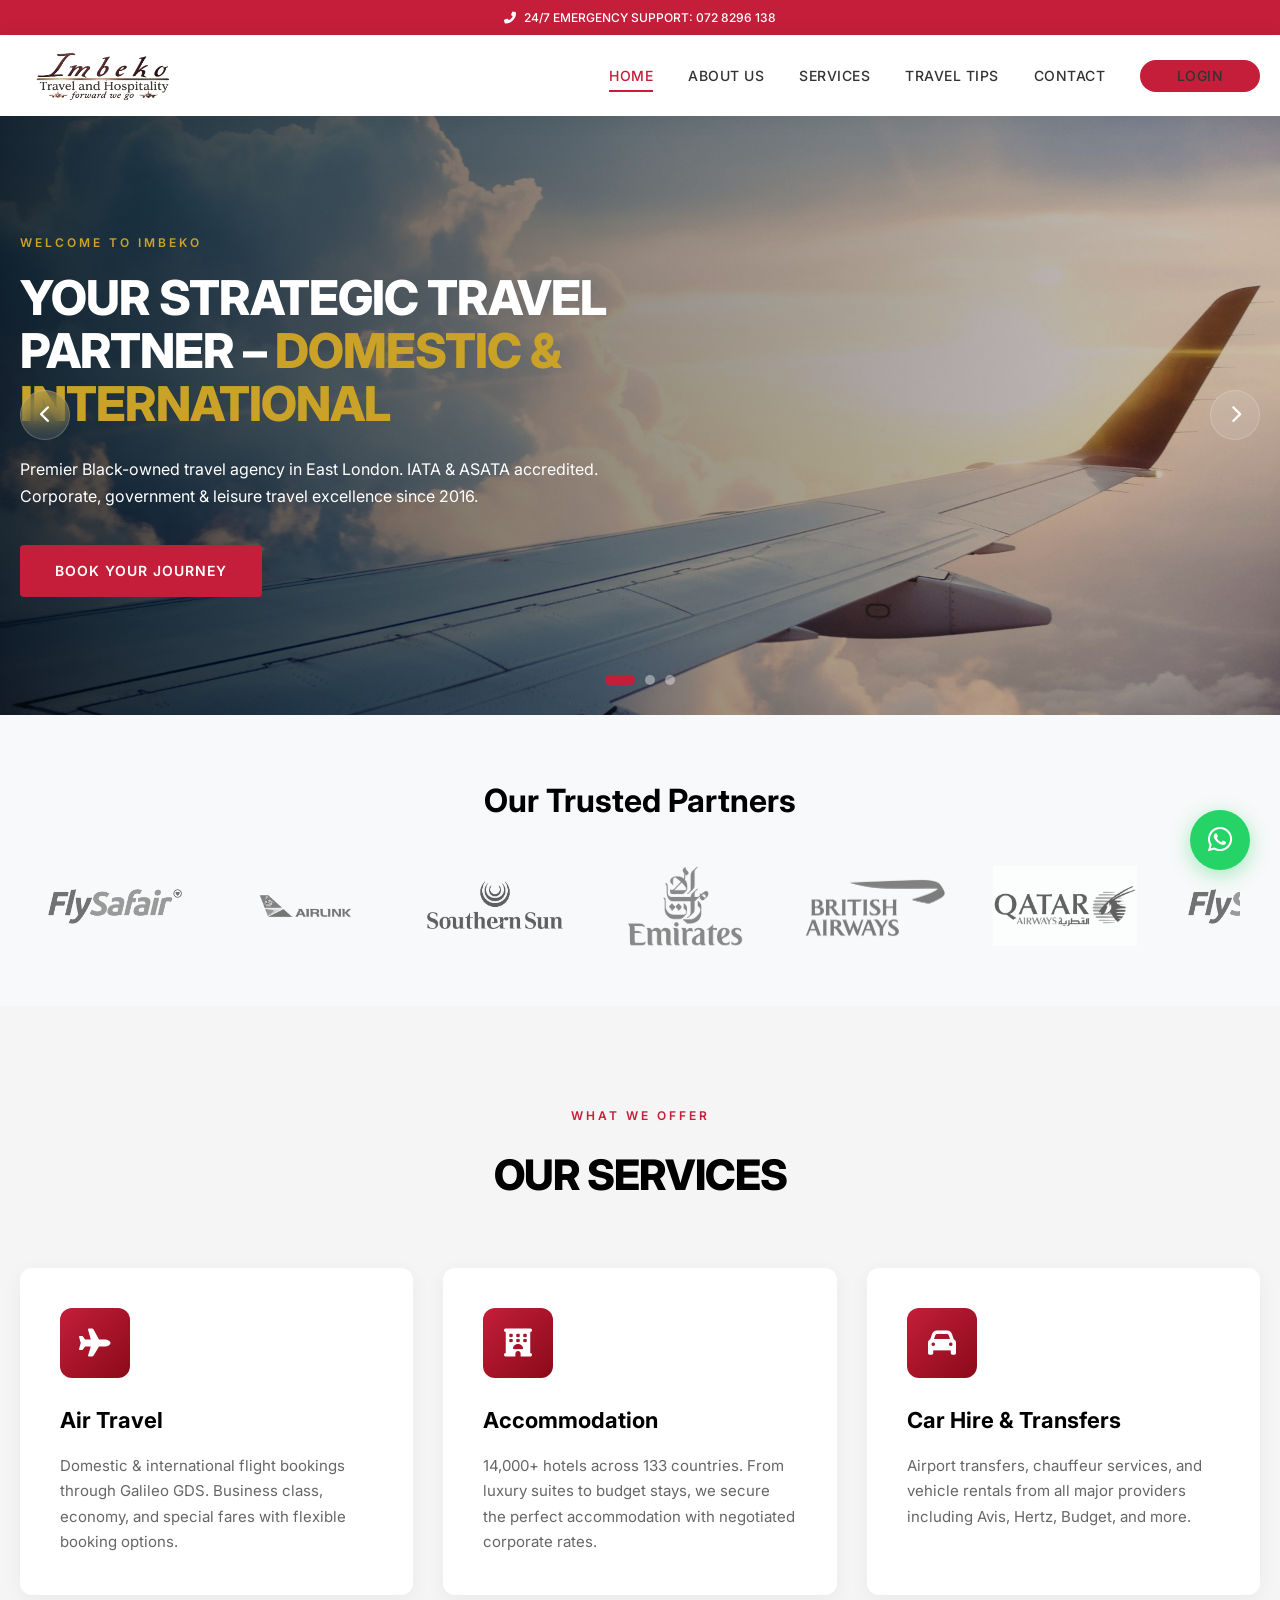
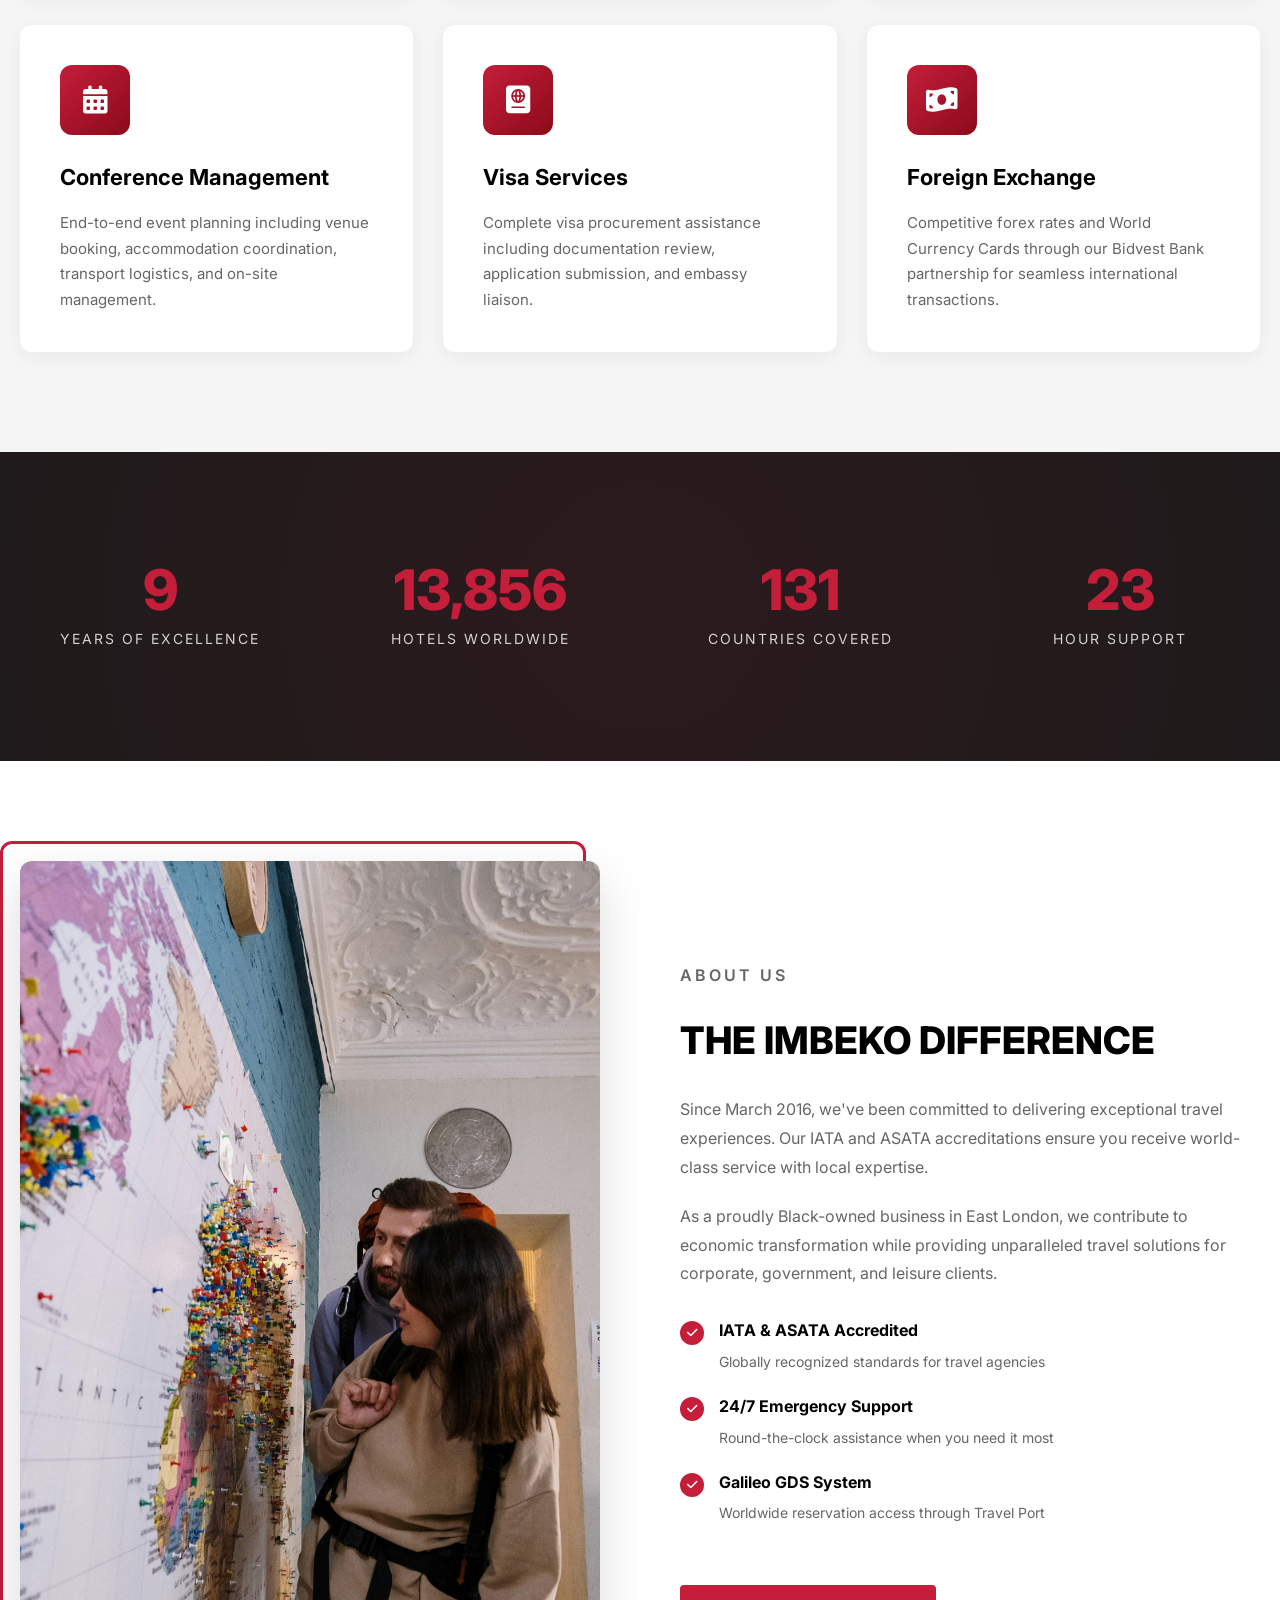
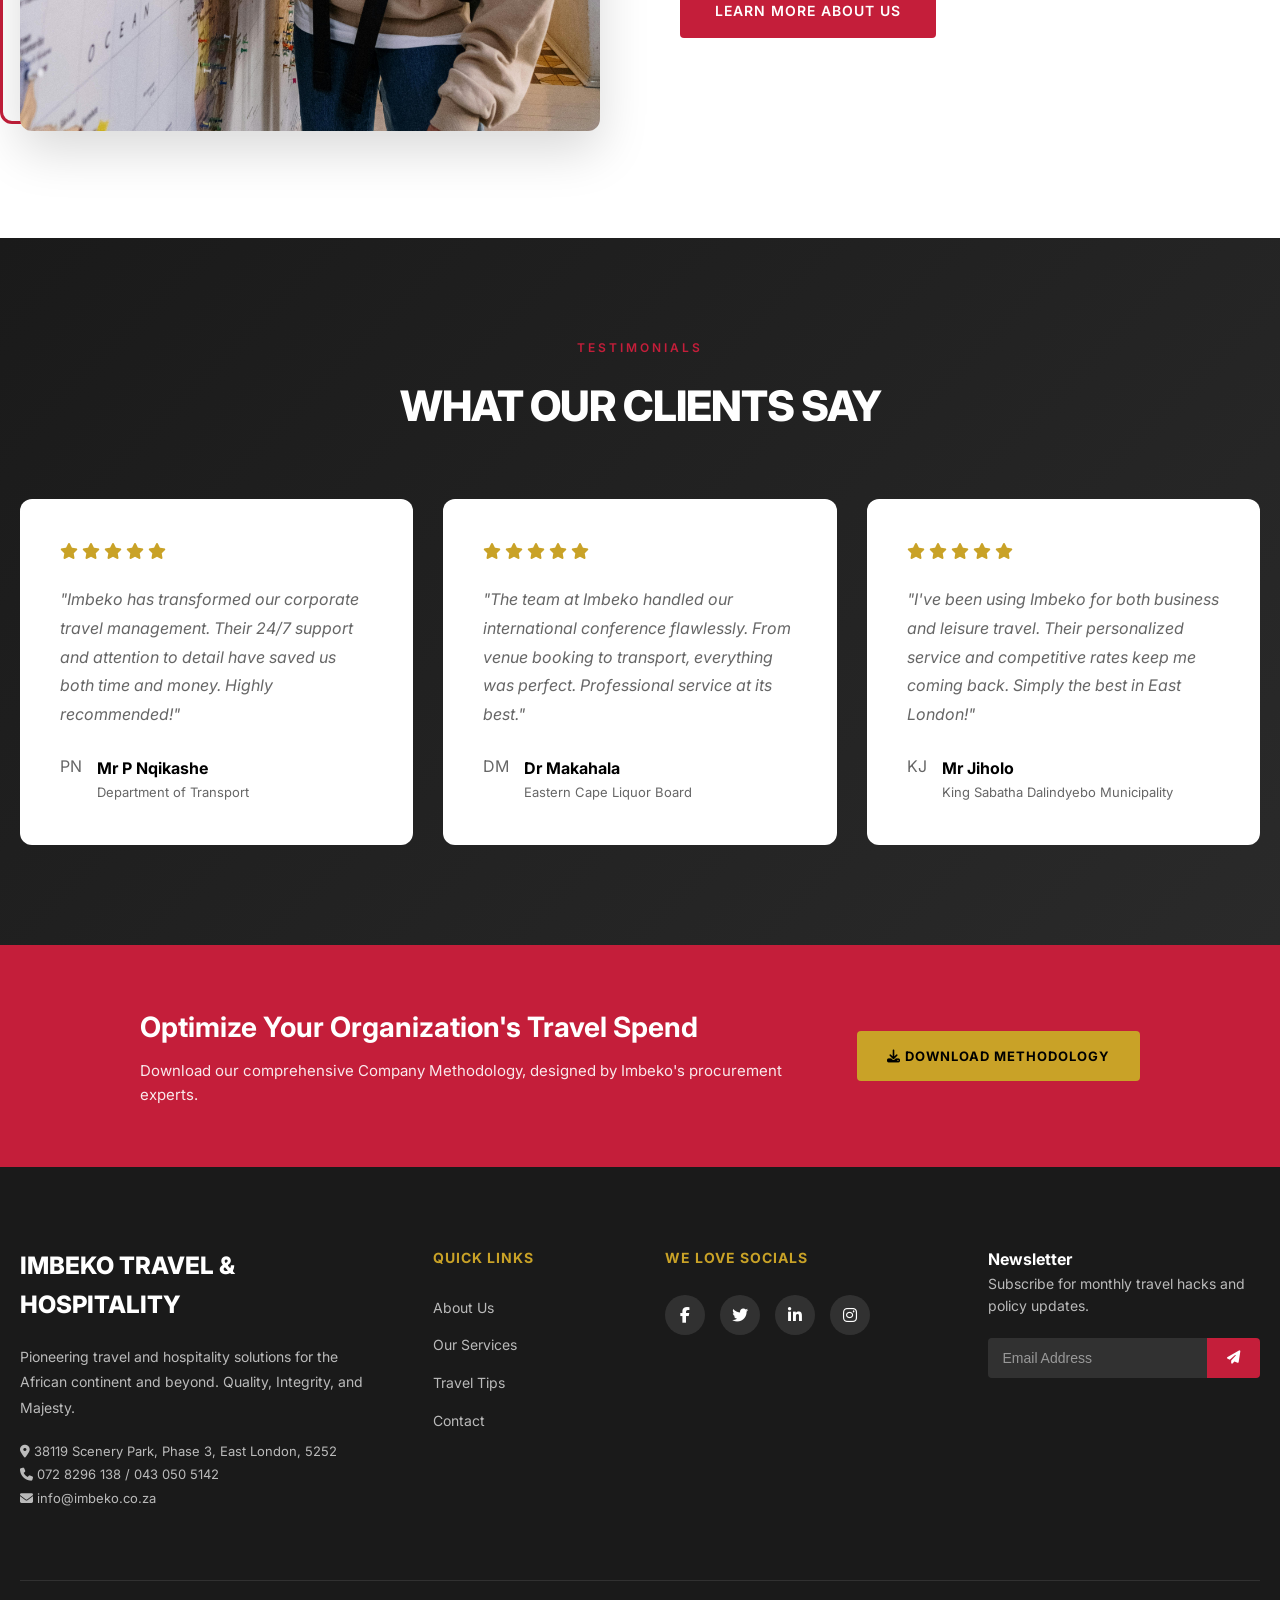
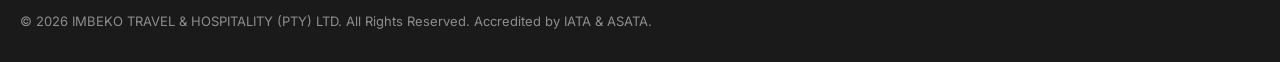
<file: index.html>
<!DOCTYPE html>
<html lang="en">
<head>
  <meta charset="UTF-8">
  <meta name="viewport" content="width=device-width, initial-scale=1.0">
  <title>Imbeko Travel & Hospitality | Your Strategic Travel Partner</title>
  <meta name="description" content="Premier Black-owned travel agency in East London. IATA & ASATA accredited. Corporate, government & leisure travel excellence since 2016.">
  
  <!-- Favicon -->
  <link rel="apple-touch-icon" sizes="180x180" href="apple-touch-icon.png">
  <link rel="icon" type="image/png" sizes="32x32" href="favicon-32x32.png">
  <link rel="icon" type="image/png" sizes="16x16" href="favicon-16x16.png">
  <link rel="manifest" href="site.webmanifest">
  
  <!-- Google Fonts -->
  <link rel="preconnect" href="https://fonts.googleapis.com">
  <link rel="preconnect" href="https://fonts.gstatic.com" crossorigin>
  <link href="https://fonts.googleapis.com/css2?family=Inter:wght@400;500;600;700;800&display=swap" rel="stylesheet">
  
  <!-- Font Awesome -->
  <link rel="stylesheet" href="https://cdnjs.cloudflare.com/ajax/libs/font-awesome/6.4.0/css/all.min.css">
  
  <!-- Styles -->
  <link rel="stylesheet" href="./style.css">
</head>
<body>
  <!-- Top Bar -->
  <div class="top-bar">
    <div class="top-bar-content">
      <i class="fas fa-phone-alt"></i>
      <span>24/7 EMERGENCY SUPPORT: <a href="tel:+27728296138">072 8296 138</a></span>
    </div>
  </div>

  <!-- Header -->
  <header class="main-header">
    <div class="header-content">
      <a href="index.html" class="logo">
        <img src="images/logo.png" alt="Imbeko Travel & Hospitality">
      </a>
      
      <nav class="main-nav">
        <a href="index.html" class="active">Home</a>
        <a href="about.html">About Us</a>
        <a href="services.html">Services</a>
        <a href="news.html">Travel Tips</a>
        <a href="contact.html">Contact</a>
        <a href="login.html" class="btn-login">Login</a>
      </nav>
      
      <button class="mobile-menu-btn" aria-label="Open menu">
        <i class="fas fa-bars"></i>
      </button>
    </div>
  </header>

  <!-- Mobile Menu -->
  <div class="mobile-menu">
    <button class="mobile-menu-close" aria-label="Close menu">
      <i class="fas fa-times"></i>
    </button>
    <nav>
      <a href="index.html">Home</a>
      <a href="about.html">About Us</a>
      <a href="services.html">Services</a>
      <a href="news.html">Travel Tips</a>
      <a href="contact.html">Contact</a>
      <a href="login.html">Login</a>
    </nav>
  </div>

  <!-- Hero Section -->
  <section class="hero-section">
    <div class="particles-container"></div>
    
    <div class="hero-slider">
      <div class="hero-slide active">
        <img src="images/hero-1.jpg" alt="Luxury Travel">
      </div>
      <div class="hero-slide">
        <img src="images/hero-2.jpg" alt="Business Travel">
      </div>
      <div class="hero-slide">
        <img src="images/hero-3.jpg" alt="Adventure Travel">
      </div>
    </div>
    
    <div class="hero-overlay"></div>
    
    <div class="hero-content">
      <div class="hero-text">
        <p class="hero-subtitle">Welcome to Imbeko</p>
        <h1 class="hero-title">Your Strategic Travel Partner – <span class="highlight">Domestic & International</span></h1>
        <p class="hero-description">Premier Black-owned travel agency in East London. IATA & ASATA accredited. Corporate, government & leisure travel excellence since 2016.</p>
        <a href="services.html" class="btn-primary">Book Your Journey</a>
      </div>
    </div>
    
    <div class="slider-controls">
      <button class="slider-btn prev" aria-label="Previous slide">
        <i class="fas fa-chevron-left"></i>
      </button>
      <button class="slider-btn next" aria-label="Next slide">
        <i class="fas fa-chevron-right"></i>
      </button>
    </div>
    
    <div class="slider-dots">
      <span class="slider-dot active"></span>
      <span class="slider-dot"></span>
      <span class="slider-dot"></span>
    </div>
  </section>

<!-- Partners Slider Section -->
<section class="partners1-section">
  <div class="partners1-content">
    <h2 class="section-title-small" style="color: black;">Our Trusted Partners</h2>
    <div class="slider-container">
      <div class="slider-track">
        <img src="images/1.png" alt="FlySafair Airways" class="partner1-logo">
        <img src="images/2.png" alt="Airlink" class="partner1-logo">
        <img src="images/3.png" alt="Southern Sun" class="partner1-logo">
        <img src="images/4.png" alt="Emirates" class="partner1-logo">
        <img src="images/5.png" alt="British Airways" class="partner1-logo">
        <img src="images/6.png" alt="Qatar Airways" class="partner1-logo">
        <!-- Duplicate for seamless loop -->
        <img src="images/1.png" alt="FlySafair Airways" class="partner1-logo">
        <img src="images/2.png" alt="Airlink" class="partner1-logo">
        <img src="images/3.png" alt="Southern Sun" class="partner1-logo">
        <img src="images/4.png" alt="Emirates" class="partner1-logo">
        <img src="images/5.png" alt="British Airways" class="partner1-logo">
        <img src="images/6.png" alt="Qatar Airways" class="partner1-logo">
      </div>
    </div>
  </div>
</section>

  <!-- Services Section -->
  <section class="services-section">
    <div class="services-content">
      <div class="section-header reveal">
        <p class="section-label">What We Offer</p>
        <h2 class="section-title">Our Services</h2>
      </div>
      
      <div class="services-grid">
        <div class="service-card card-3d reveal stagger-1">
          <div class="service-icon">
            <i class="fas fa-plane"></i>
          </div>
          <h3 class="service-title">Air Travel</h3>
          <p class="service-description">Domestic & international flight bookings through Galileo GDS. Business class, economy, and special fares with flexible booking options.</p>
        </div>
        
        <div class="service-card card-3d reveal stagger-2">
          <div class="service-icon">
            <i class="fas fa-hotel"></i>
          </div>
          <h3 class="service-title">Accommodation</h3>
          <p class="service-description">14,000+ hotels across 133 countries. From luxury suites to budget stays, we secure the perfect accommodation with negotiated corporate rates.</p>
        </div>
        
        <div class="service-card card-3d reveal stagger-3">
          <div class="service-icon">
            <i class="fas fa-car"></i>
          </div>
          <h3 class="service-title">Car Hire & Transfers</h3>
          <p class="service-description">Airport transfers, chauffeur services, and vehicle rentals from all major providers including Avis, Hertz, Budget, and more.</p>
        </div>
        
        <div class="service-card card-3d reveal stagger-4">
          <div class="service-icon">
            <i class="fas fa-calendar-alt"></i>
          </div>
          <h3 class="service-title">Conference Management</h3>
          <p class="service-description">End-to-end event planning including venue booking, accommodation coordination, transport logistics, and on-site management.</p>
        </div>
        
        <div class="service-card card-3d reveal stagger-5">
          <div class="service-icon">
            <i class="fas fa-passport"></i>
          </div>
          <h3 class="service-title">Visa Services</h3>
          <p class="service-description">Complete visa procurement assistance including documentation review, application submission, and embassy liaison.</p>
        </div>
        
        <div class="service-card card-3d reveal stagger-6">
          <div class="service-icon">
            <i class="fas fa-money-bill-wave"></i>
          </div>
          <h3 class="service-title">Foreign Exchange</h3>
          <p class="service-description">Competitive forex rates and World Currency Cards through our Bidvest Bank partnership for seamless international transactions.</p>
        </div>
      </div>
    </div>
  </section>

  <!-- Stats Section -->
  <section class="stats-section">
    <div class="stats-content">
      <div class="stat-item reveal">
        <div class="stat-number" data-count="10">0</div>
        <p class="stat-label">Years of Excellence</p>
      </div>
      <div class="stat-item reveal stagger-1">
        <div class="stat-number" data-count="14000">0</div>
        <p class="stat-label">Hotels Worldwide</p>
      </div>
      <div class="stat-item reveal stagger-2">
        <div class="stat-number" data-count="133">0</div>
        <p class="stat-label">Countries Covered</p>
      </div>
      <div class="stat-item reveal stagger-3">
        <div class="stat-number" data-count="24">0</div>
        <p class="stat-label">Hour Support</p>
      </div>
    </div>
  </section>

  <!-- About Preview Section -->
  <section class="about-section">
    <div class="about-content">
      <div class="about-image reveal-left">
        <img src="images/about-team.jpg" alt="Imbeko Team">
      </div>
      
      <div class="about-text reveal-right">
        <p class="section-label">About Us</p>
        <h2>The Imbeko Difference</h2>
        <p>Since March 2016, we've been committed to delivering exceptional travel experiences. Our IATA and ASATA accreditations ensure you receive world-class service with local expertise.</p>
        <p>As a proudly Black-owned business in East London, we contribute to economic transformation while providing unparalleled travel solutions for corporate, government, and leisure clients.</p>
        
        <div class="features-list">
          <div class="feature-item">
            <div class="feature-icon-small">
              <i class="fas fa-check"></i>
            </div>
            <div class="feature-text">
              <h4>IATA & ASATA Accredited</h4>
              <p>Globally recognized standards for travel agencies</p>
            </div>
          </div>
          
          <div class="feature-item">
            <div class="feature-icon-small">
              <i class="fas fa-check"></i>
            </div>
            <div class="feature-text">
              <h4>24/7 Emergency Support</h4>
              <p>Round-the-clock assistance when you need it most</p>
            </div>
          </div>
          
          <div class="feature-item">
            <div class="feature-icon-small">
              <i class="fas fa-check"></i>
            </div>
            <div class="feature-text">
              <h4>Galileo GDS System</h4>
              <p>Worldwide reservation access through Travel Port</p>
            </div>
          </div>
        </div>
        
        <a href="about.html" class="btn-primary mt-4">Learn More About Us</a>
      </div>
    </div>
  </section>

  <!-- Testimonials Section -->
  <section class="testimonials-section">
    <div class="testimonials-content">
      <div class="section-header reveal">
        <p class="section-label">Testimonials</p>
        <h2 class="section-title">What Our Clients Say</h2>
      </div>
      
      <div class="testimonials-grid">
        <div class="testimonial-card card-3d reveal stagger-1">
          <div class="testimonial-stars">
            <i class="fas fa-star"></i>
            <i class="fas fa-star"></i>
            <i class="fas fa-star"></i>
            <i class="fas fa-star"></i>
            <i class="fas fa-star"></i>
          </div>
          <p class="testimonial-text">"Imbeko has transformed our corporate travel management. Their 24/7 support and attention to detail have saved us both time and money. Highly recommended!"</p>
          <div class="testimonial-author">
            <div class="author-avatar">PN</div>
            <div class="author-info">
              <h4>Mr P Nqikashe</h4>
              <p>Department of Transport</p>
            </div>
          </div>
        </div>
        
        <div class="testimonial-card card-3d reveal stagger-2">
          <div class="testimonial-stars">
            <i class="fas fa-star"></i>
            <i class="fas fa-star"></i>
            <i class="fas fa-star"></i>
            <i class="fas fa-star"></i>
            <i class="fas fa-star"></i>
          </div>
          <p class="testimonial-text">"The team at Imbeko handled our international conference flawlessly. From venue booking to transport, everything was perfect. Professional service at its best."</p>
          <div class="testimonial-author">
            <div class="author-avatar">DM</div>
            <div class="author-info">
              <h4>Dr Makahala</h4>
              <p>Eastern Cape Liquor Board</p>
            </div>
          </div>
        </div>
        
        <div class="testimonial-card card-3d reveal stagger-3">
          <div class="testimonial-stars">
            <i class="fas fa-star"></i>
            <i class="fas fa-star"></i>
            <i class="fas fa-star"></i>
            <i class="fas fa-star"></i>
            <i class="fas fa-star"></i>
          </div>
          <p class="testimonial-text">"I've been using Imbeko for both business and leisure travel. Their personalized service and competitive rates keep me coming back. Simply the best in East London!"</p>
          <div class="testimonial-author">
            <div class="author-avatar">KJ</div>
            <div class="author-info">
              <h4>Mr Jiholo</h4>
              <p>King Sabatha Dalindyebo Municipality</p>
            </div>
          </div>
        </div>
      </div>
    </div>
  </section>

  <!-- CTA Banner -->
  <section class="cta-banner">
    <div class="cta-content reveal">
      <div class="cta-text">
        <h3>Optimize Your Organization's Travel Spend</h3>
        <p>Download our comprehensive Company Methodology, designed by Imbeko's procurement experts.</p>
      </div>
      <a href="Company-Methodology.pdf" class="btn-gold" download>
        <i class="fas fa-download"></i> Download Methodology
      </a>
    </div>
  </section>

  
  <!-- Footer -->
  <footer class="main-footer">
    <div class="footer-content">
      <div class="footer-brand">
        <h3>IMBEKO TRAVEL & HOSPITALITY</h3>
        <p>Pioneering travel and hospitality solutions for the African continent and beyond. Quality, Integrity, and Majesty.</p>
        <p style="font-size: 13px; margin-top: 15px;">
          <i class="fas fa-map-marker-alt"></i> 38119 Scenery Park, Phase 3, East London, 5252<br>
          <i class="fas fa-phone"></i> 072 8296 138 / 043 050 5142<br>
          <i class="fas fa-envelope"></i> info@imbeko.co.za
        </p>
      </div>
      
      <div class="footer-links">
        <h4>Quick Links</h4>
        <ul>
          <li><a href="about.html">About Us</a></li>
          <li><a href="services.html">Our Services</a></li>
          <li><a href="news.html">Travel Tips</a></li>
          <li><a href="contact.html">Contact</a></li>
        </ul>
      </div>
      
      <div class="footer-links footer-contact">
        <h4>We Love Socials</h4>
        <ul>
          <div class="footer-social">
            <a href="#" aria-label="Facebook"><i class="fab fa-facebook-f"></i></a>
            <a href="#" aria-label="Twitter"><i class="fab fa-twitter"></i></a>
            <a href="#" aria-label="LinkedIn"><i class="fab fa-linkedin-in"></i></a>
            <a href="#" aria-label="Instagram"><i class="fab fa-instagram"></i></a>
          </div>
        </ul>
      </div>
      
      <div class="footer-newsletter">
        <h4>Newsletter</h4>
        <p>Subscribe for monthly travel hacks and policy updates.</p>
        <form class="newsletter-form">
          <input type="email" placeholder="Email Address" required>
          <button type="submit"><i class="fas fa-paper-plane"></i></button>
        </form>
      </div>
    </div>
    
    <div class="footer-bottom">
      <p>&copy; 2026 IMBEKO TRAVEL & HOSPITALITY (PTY) LTD. All Rights Reserved. Accredited by IATA & ASATA.</p>
      
    </div>
  </footer>


  <!-- WhatsApp Float Button -->
  <a href="https://wa.me/27728296138" class="whatsapp-float" target="_blank" rel="noopener noreferrer" aria-label="Chat on WhatsApp">
    <i class="fab fa-whatsapp"></i>
  </a>
  
  <script src="./script.js"></script>
</body>
</html>
</file>
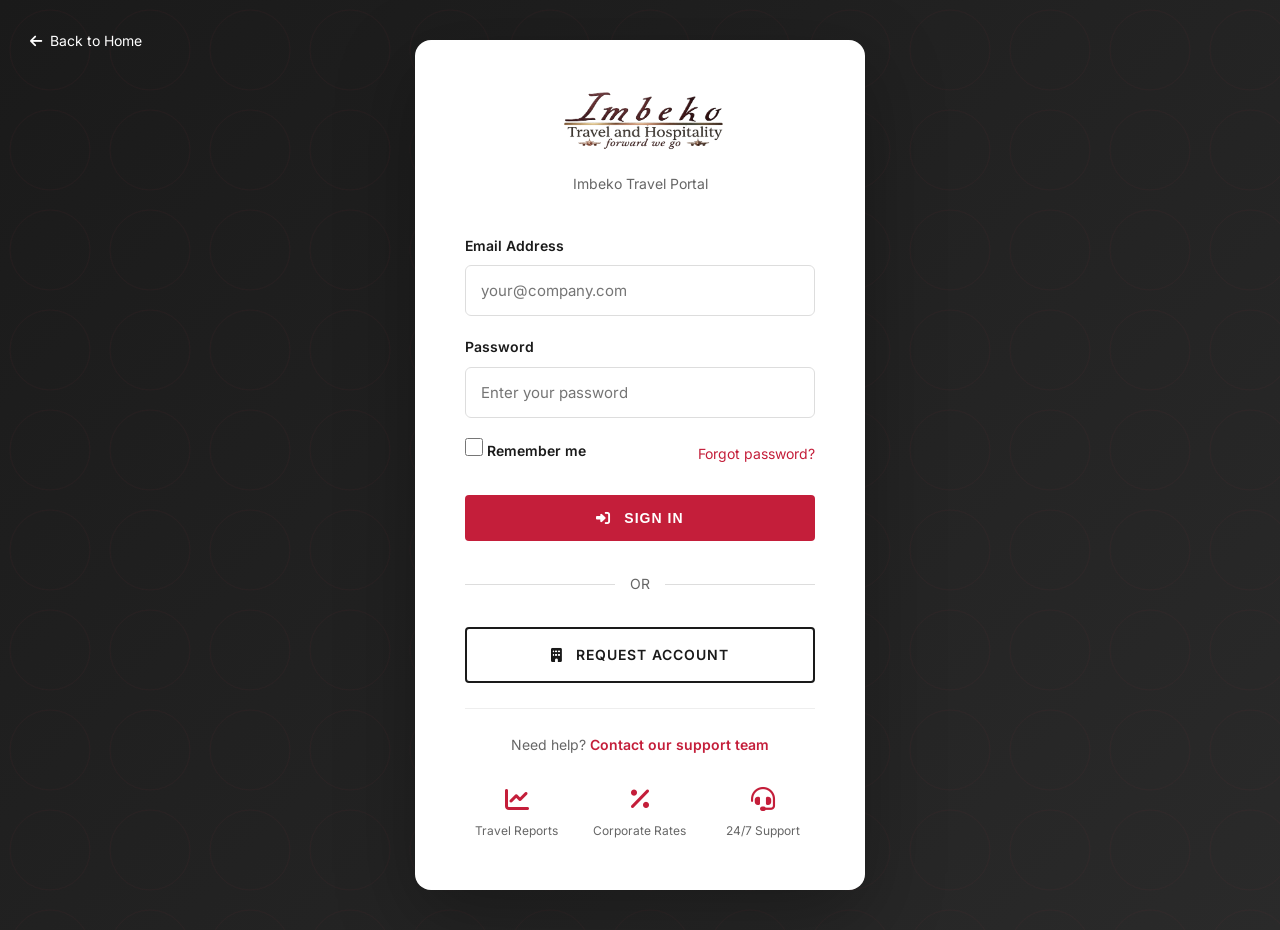
<file: login.html>
<!DOCTYPE html>
<html lang="en">
<head>
  <meta charset="UTF-8">
  <meta name="viewport" content="width=device-width, initial-scale=1.0">
  <title>Corporate Login | Imbeko Travel & Hospitality</title>
  <meta name="description" content="Access your Imbeko Travel corporate account. Manage bookings, view reports, and access exclusive corporate rates.">
  
  <!-- Favicon -->
  <link rel="apple-touch-icon" sizes="180x180" href="/apple-touch-icon.png">
  <link rel="icon" type="image/png" sizes="32x32" href="/favicon-32x32.png">
  <link rel="icon" type="image/png" sizes="16x16" href="/favicon-16x16.png">
  <link rel="manifest" href="/site.webmanifest">
  
  <link rel="preconnect" href="https://fonts.googleapis.com">
  <link rel="preconnect" href="https://fonts.gstatic.com" crossorigin>
  <link href="https://fonts.googleapis.com/css2?family=Inter:wght@400;500;600;700;800&display=swap" rel="stylesheet">
  <link rel="stylesheet" href="https://cdnjs.cloudflare.com/ajax/libs/font-awesome/6.4.0/css/all.min.css">
  <link rel="stylesheet" href="./style.css">
  <style>
    /* Additional login-specific styles */
    .login-section {
      min-height: 100vh;
      display: flex;
      align-items: center;
      justify-content: center;
      background: linear-gradient(135deg, #1a1a1a 0%, #2a2a2a 100%);
      padding: 40px 20px;
      position: relative;
      overflow: hidden;
    }

    .login-section::before {
      content: '';
      position: absolute;
      top: 0;
      left: 0;
      width: 100%;
      height: 100%;
      background: url('data:image/svg+xml,<svg xmlns="http://www.w3.org/2000/svg" viewBox="0 0 100 100"><circle cx="50" cy="50" r="40" fill="none" stroke="rgba(196,30,58,0.1)" stroke-width="0.5"/></svg>');
      background-size: 100px 100px;
      animation: backgroundMove 20s linear infinite;
    }

    @keyframes backgroundMove {
      from { transform: translate(0, 0); }
      to { transform: translate(100px, 100px); }
    }

    .login-container {
      width: 100%;
      max-width: 450px;
      position: relative;
      z-index: 1;
    }

    .login-card {
      background: white;
      border-radius: 16px;
      padding: 50px;
      box-shadow: 0 25px 80px rgba(0, 0, 0, 0.3);
      transform-style: preserve-3d;
      transition: transform 0.4s cubic-bezier(0.175, 0.885, 0.32, 1.275);
    }

    .login-card:hover {
      transform: rotateX(2deg) rotateY(-2deg);
    }

    .login-logo {
      text-align: center;
      margin-bottom: 40px;
    }

    .login-logo img {
      height: 60px;
      margin-bottom: 10px;
    }

    .login-logo h2 {
      font-size: 32px;
      font-weight: 800;
      color: #1a1a1a;
    }

    .login-logo p {
      font-size: 14px;
      color: #666;
      margin-top: 5px;
    }

    .login-form .form-group {
      margin-bottom: 20px;
    }

    .login-form label {
      display: block;
      font-size: 14px;
      font-weight: 600;
      color: #1a1a1a;
      margin-bottom: 8px;
    }

    .login-form input {
      width: 100%;
      padding: 15px;
      border: 1px solid #ddd;
      border-radius: 6px;
      font-size: 15px;
      font-family: inherit;
      transition: all 0.3s ease;
    }

    .login-form input:focus {
      outline: none;
      border-color: #c41e3a;
      box-shadow: 0 0 0 3px rgba(196, 30, 58, 0.1);
    }

    .form-options {
      display: flex;
      justify-content: space-between;
      align-items: center;
      margin-bottom: 25px;
    }

    .remember-me {
      display: flex;
      align-items: center;
      gap: 8px;
      font-size: 14px;
      color: #666;
    }

    .remember-me input {
      width: 18px;
      height: 18px;
      accent-color: #c41e3a;
    }

    .forgot-password {
      font-size: 14px;
      color: #c41e3a;
    }

    .forgot-password:hover {
      text-decoration: underline;
    }

    .btn-full {
      width: 100%;
    }

    .login-divider {
      text-align: center;
      margin: 30px 0;
      position: relative;
    }

    .login-divider::before {
      content: '';
      position: absolute;
      top: 50%;
      left: 0;
      width: 100%;
      height: 1px;
      background: #ddd;
    }

    .login-divider span {
      position: relative;
      background: white;
      padding: 0 15px;
      font-size: 14px;
      color: #666;
    }

    .btn-outline {
      display: inline-block;
      width: 100%;
      padding: 15px;
      border: 2px solid #1a1a1a;
      border-radius: 4px;
      font-size: 14px;
      font-weight: 600;
      text-transform: uppercase;
      letter-spacing: 1px;
      color: #1a1a1a;
      background: transparent;
      cursor: pointer;
      transition: all 0.3s ease;
      text-align: center;
    }

    .btn-outline:hover {
      background: #1a1a1a;
      color: white;
    }

    .login-help {
      text-align: center;
      margin-top: 25px;
      padding-top: 25px;
      border-top: 1px solid #eee;
      font-size: 14px;
      color: #666;
    }

    .login-help a {
      color: #c41e3a;
      font-weight: 600;
    }

    .login-features {
      display: grid;
      grid-template-columns: repeat(3, 1fr);
      gap: 20px;
      margin-top: 30px;
      text-align: center;
    }

    .login-feature {
      color: #666;
    }

    .login-feature i {
      font-size: 24px;
      color: #c41e3a;
      margin-bottom: 10px;
    }

    .login-feature p {
      font-size: 12px;
    }

    .back-link {
      position: absolute;
      top: 30px;
      left: 30px;
      color: white;
      font-size: 14px;
      display: flex;
      align-items: center;
      gap: 8px;
      z-index: 10;
    }

    .back-link:hover {
      color: #c9a227;
    }

    @media (max-width: 480px) {
      .login-card {
        padding: 30px;
      }

      .login-logo h2 {
        font-size: 24px;
      }

      .login-features {
        grid-template-columns: 1fr;
        gap: 15px;
      }
      
      .back-link {
        top: 15px;
        left: 15px;
        font-size: 12px;
      }
    }
  </style>
</head>
<body>
  <section class="login-section">
    <a href="index.html" class="back-link">
      <i class="fas fa-arrow-left"></i> Back to Home
    </a>

    <div class="login-container">
      <div class="login-card">
        <div class="login-logo">
          <img src="images/logo.png" alt="Imbeko Travel & Hospitality">
          <p>Imbeko Travel Portal</p>
        </div>

        <form class="login-form" id="loginForm">
          <div class="form-group">
            <label for="email">Email Address</label>
            <input 
              type="email" 
              id="email" 
              name="email" 
              required 
              placeholder="your@company.com"
              autocomplete="email"
            >
          </div>

          <div class="form-group">
            <label for="password">Password</label>
            <input 
              type="password" 
              id="password" 
              name="password" 
              required 
              placeholder="Enter your password"
              autocomplete="current-password"
            >
          </div>

          <div class="form-options">
            <label class="remember-me">
              <input type="checkbox" name="remember">
              <span>Remember me</span>
            </label>
            <a href="#" class="forgot-password">Forgot password?</a>
          </div>

          <button type="submit" class="btn-primary btn-full">
            <i class="fas fa-sign-in-alt" style="margin-right: 8px;"></i> Sign In
          </button>
        </form>

        <div class="login-divider">
          <span>OR</span>
        </div>

        <a href="contact.html" class="btn-outline">
          <i class="fas fa-building" style="margin-right: 8px;"></i> Request Account
        </a>

        <div class="login-help">
          <p>Need help? <a href="contact.html">Contact our support team</a></p>
        </div>

        <div class="login-features">
          <div class="login-feature">
            <i class="fas fa-chart-line"></i>
            <p>Travel Reports</p>
          </div>
          <div class="login-feature">
            <i class="fas fa-percentage"></i>
            <p>Corporate Rates</p>
          </div>
          <div class="login-feature">
            <i class="fas fa-headset"></i>
            <p>24/7 Support</p>
          </div>
        </div>
      </div>
    </div>
  </section>

  <script src="./script.js"></script>
  <script>
    // Login form specific handling
    document.getElementById('loginForm').addEventListener('submit', function(e) {
      e.preventDefault();
      
      const email = document.getElementById('email').value;
      const password = document.getElementById('password').value;
      
      // Show loading state
      const btn = this.querySelector('button[type="submit"]');
      const originalText = btn.innerHTML;
      btn.innerHTML = '<i class="fas fa-spinner fa-spin" style="margin-right: 8px;"></i> Signing in...';
      btn.disabled = true;
      
      // Simulate login (replace with actual authentication)
      setTimeout(() => {
        btn.innerHTML = originalText;
        btn.disabled = false;
        
        // Show success message
        const successMsg = document.createElement('div');
        successMsg.style.cssText = `
          background: #25d366;
          color: white;
          padding: 15px;
          border-radius: 6px;
          margin-bottom: 20px;
          text-align: center;
          font-size: 14px;
        `;
        successMsg.innerHTML = '<i class="fas fa-check-circle" style="margin-right: 8px;"></i> Login successful! Redirecting...';
        
        this.insertBefore(successMsg, this.firstChild);
        
        // Redirect after delay
        setTimeout(() => {
          window.location.href = 'index.html';
        }, 2000);
      }, 1500);
    });
  </script>
</body>
</html>
</file>
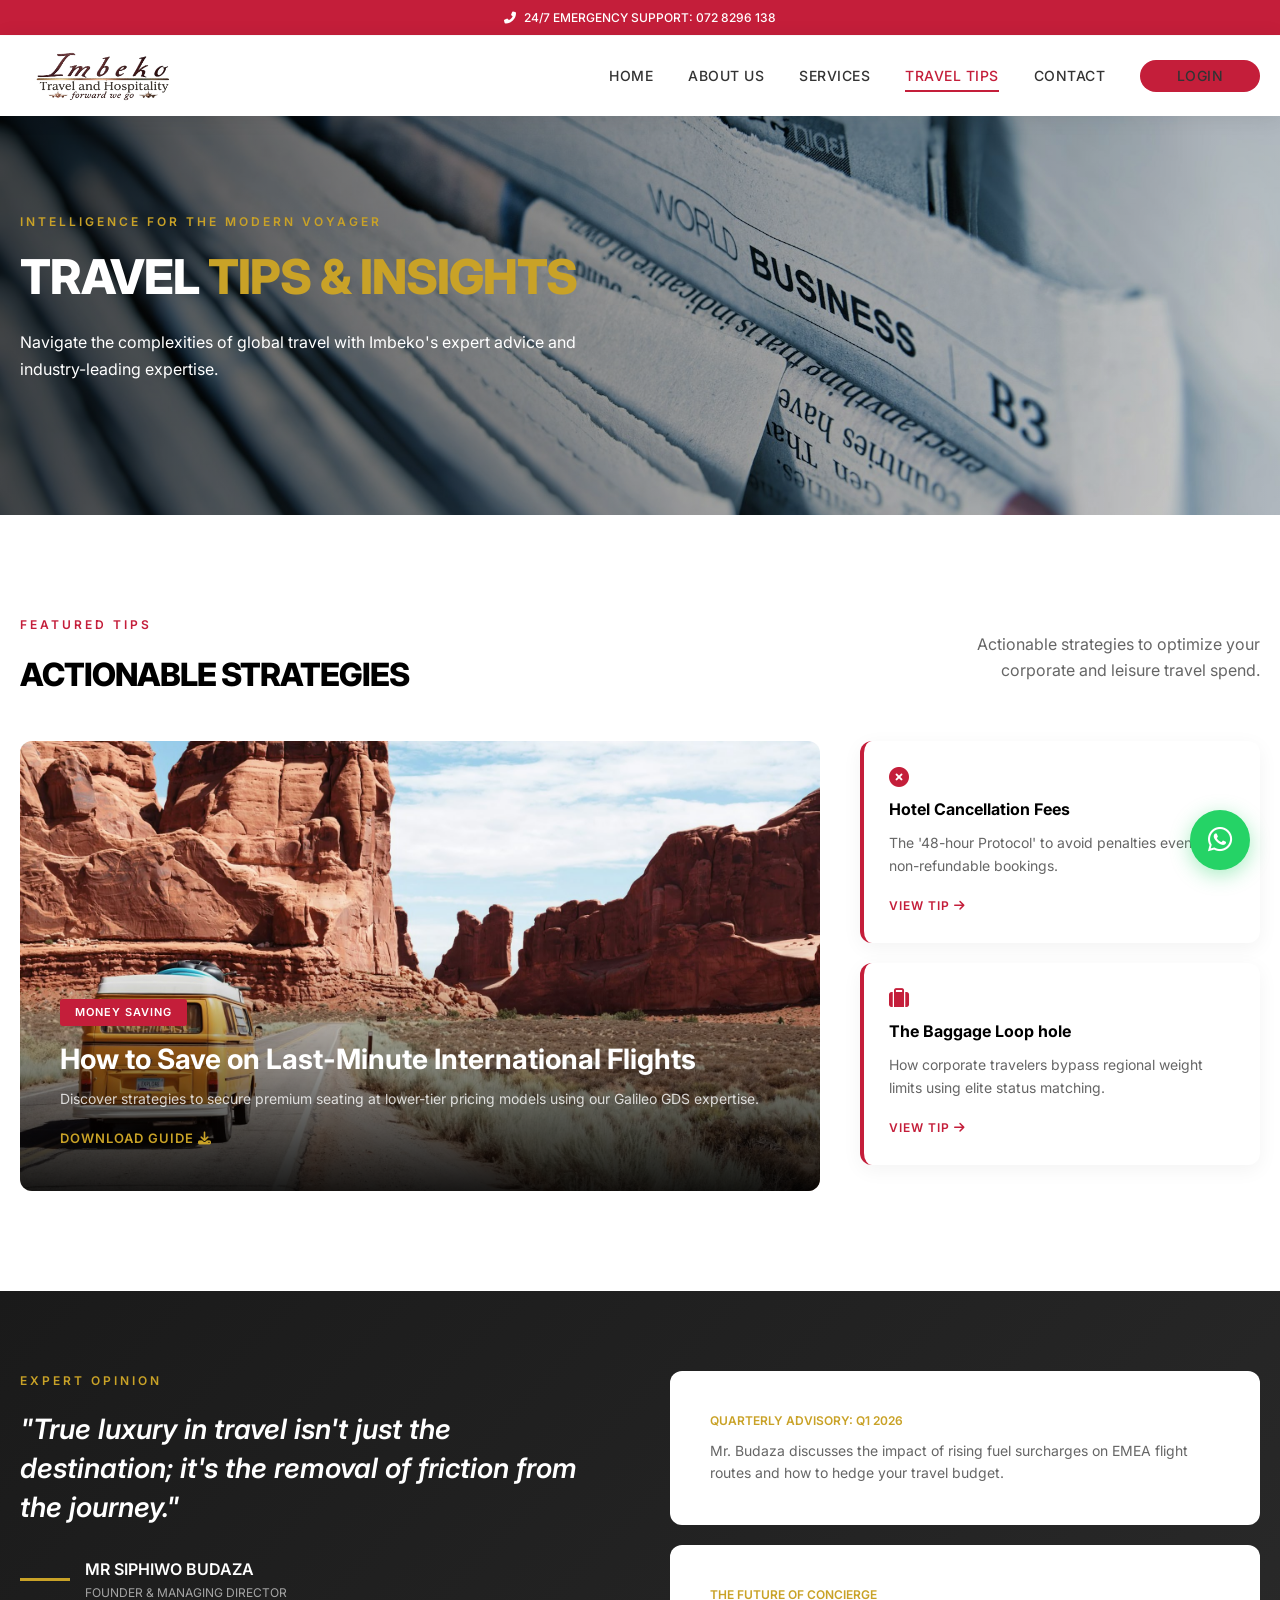
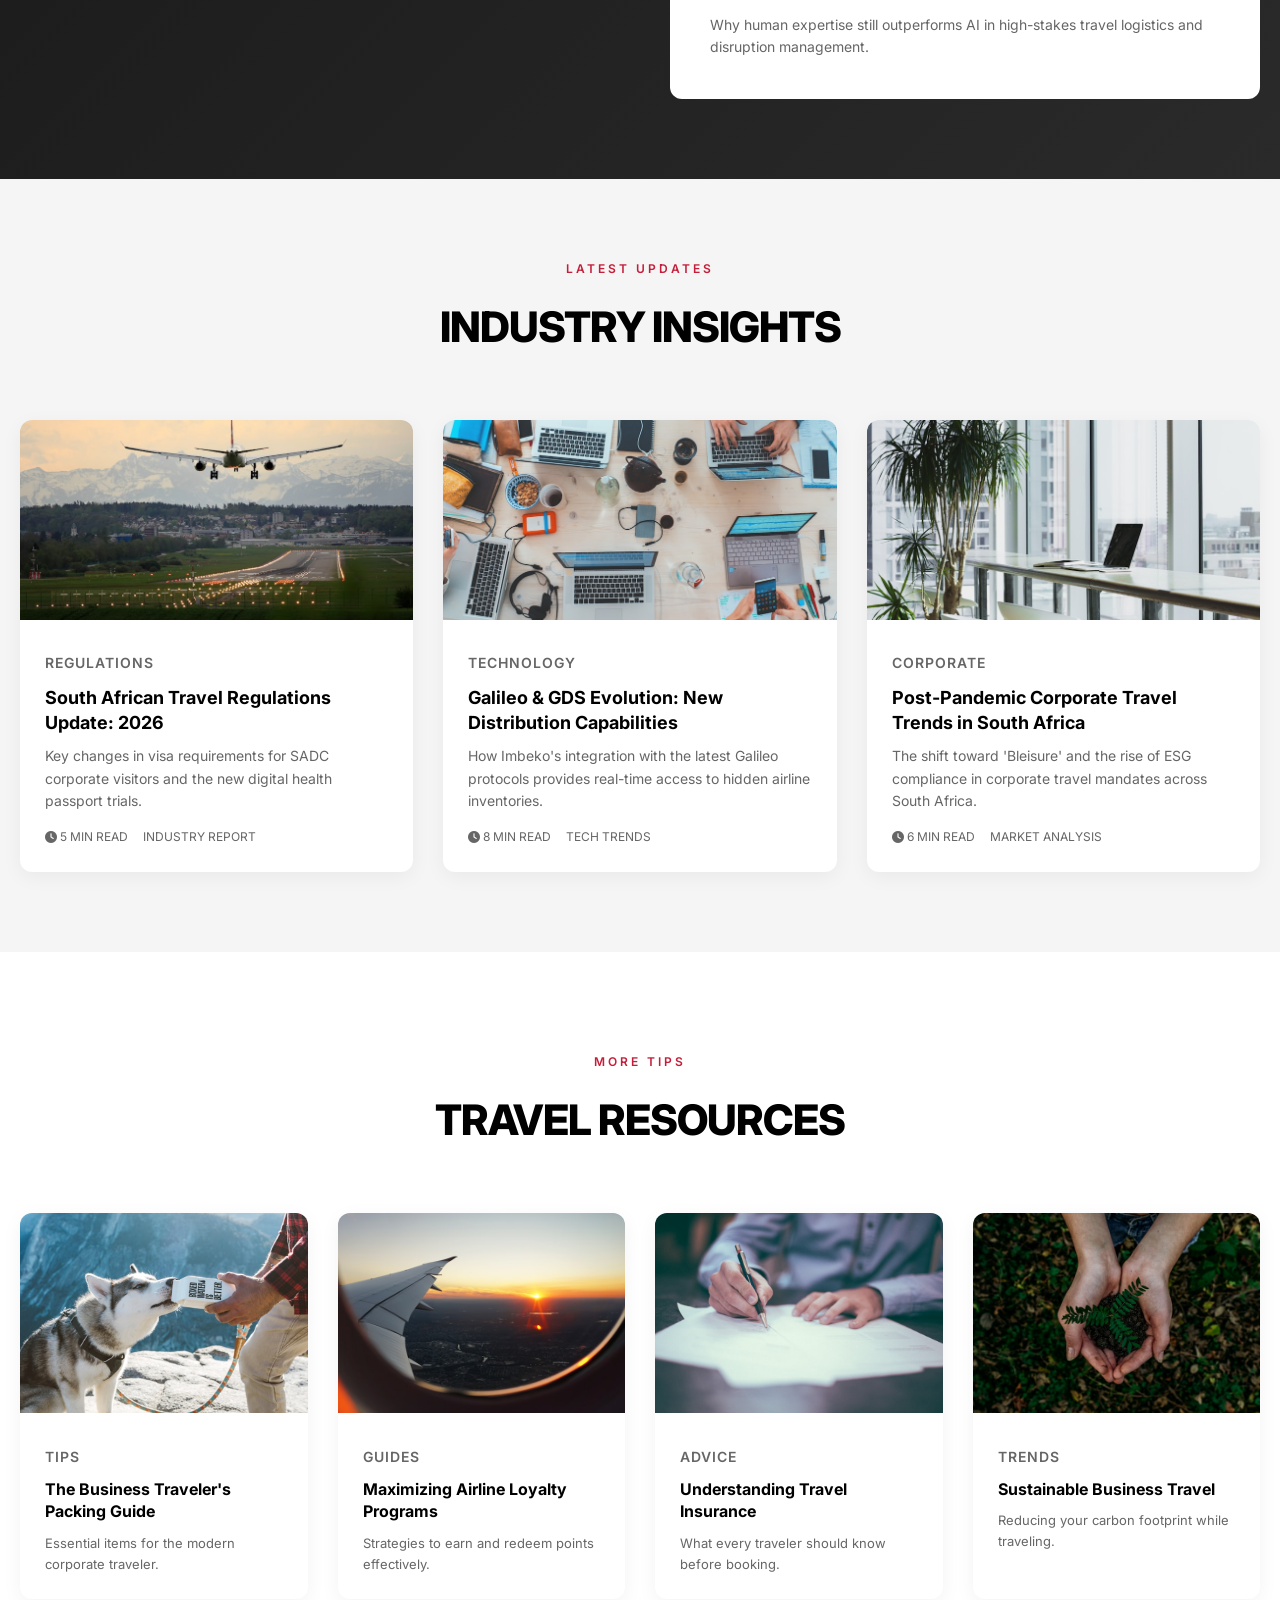
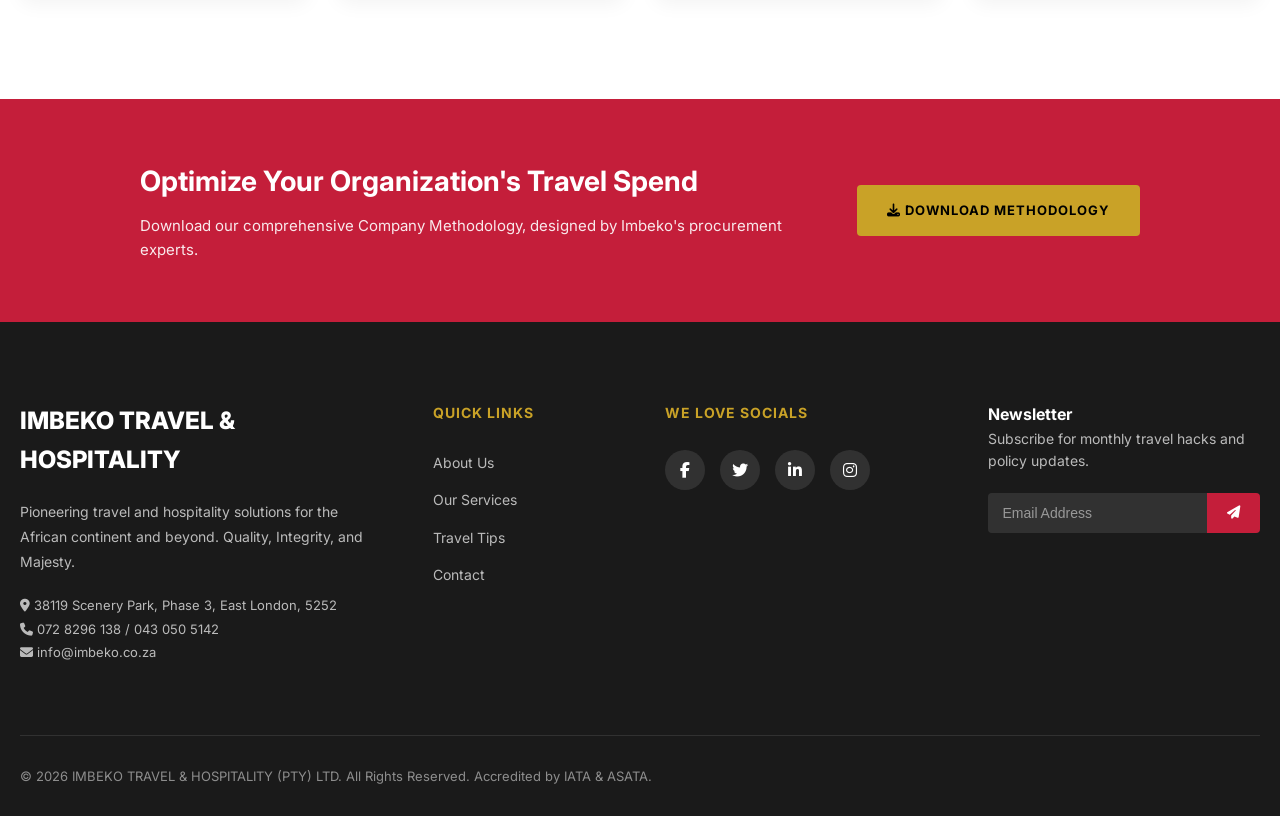
<file: news.html>
<!DOCTYPE html>
<html lang="en">
<head>
  <meta charset="UTF-8">
  <meta name="viewport" content="width=device-width, initial-scale=1.0">
  <title>Travel Tips & Insights | Imbeko Travel & Hospitality</title>
  <meta name="description" content="Expert travel tips, industry insights, and actionable strategies to optimize your corporate and leisure travel spend.">
  
  <!-- Favicon -->
  <link rel="apple-touch-icon" sizes="180x180" href="apple-touch-icon.png">
  <link rel="icon" type="image/png" sizes="32x32" href="favicon-32x32.png">
  <link rel="icon" type="image/png" sizes="16x16" href="favicon-16x16.png">
  <link rel="manifest" href="site.webmanifest">
  
  <link rel="preconnect" href="https://fonts.googleapis.com">
  <link rel="preconnect" href="https://fonts.gstatic.com" crossorigin>
  <link href="https://fonts.googleapis.com/css2?family=Inter:wght@400;500;600;700;800&display=swap" rel="stylesheet">
  <link rel="stylesheet" href="https://cdnjs.cloudflare.com/ajax/libs/font-awesome/6.4.0/css/all.min.css">
  <link rel="stylesheet" href="./style.css">
</head>
<body>
  <!-- Top Bar -->
  <div class="top-bar">
    <div class="top-bar-content">
      <i class="fas fa-phone-alt"></i>
      <span>24/7 EMERGENCY SUPPORT: <a href="tel:+27728296138">072 8296 138</a></span>
    </div>
  </div>

  <!-- Header -->
  <header class="main-header">
    <div class="header-content">
      <a href="index.html" class="logo">
        <img src="images/logo.png" alt="Imbeko Travel & Hospitality">
      </a>
      
      <nav class="main-nav">
        <a href="index.html">Home</a>
        <a href="about.html">About Us</a>
        <a href="services.html">Services</a>
        <a href="news.html" class="active">Travel Tips</a>
        <a href="contact.html">Contact</a>
        <a href="login.html" class="btn-login">Login</a>
      </nav>
      
      <button class="mobile-menu-btn" aria-label="Open menu">
        <i class="fas fa-bars"></i>
      </button>
    </div>
  </header>

  <!-- Mobile Menu -->
  <div class="mobile-menu">
    <button class="mobile-menu-close" aria-label="Close menu">
      <i class="fas fa-times"></i>
    </button>
    <nav>
      <a href="index.html">Home</a>
      <a href="about.html">About Us</a>
      <a href="services.html">Services</a>
      <a href="news.html">Travel Tips</a>
      <a href="contact.html">Contact</a>
      <a href="login.html">Login</a>
    </nav>
  </div>

  <!-- Page Hero -->
  <section class="hero-section" style="height: 400px;">
    <div class="hero-slide active">
      <img src="images/news-hero.jpg" alt="Travel Tips">
    </div>
    <div class="hero-overlay"></div>
    <div class="hero-content">
      <div class="hero-text">
        <p class="hero-subtitle">Intelligence for the Modern Voyager</p>
        <h1 class="hero-title">Travel <span class="highlight">Tips & Insights</span></h1>
        <p class="hero-description">Navigate the complexities of global travel with Imbeko's expert advice and industry-leading expertise.</p>
      </div>
    </div>
  </section>

  <!-- Featured Hacks Section -->
  <section class="news-section">
    <div class="news-content">
      <div style="display: flex; justify-content: space-between; align-items: center; margin-bottom: 40px;">
        <div>
          <p class="section-label">Featured Tips</p>
          <h2 class="section-title" style="font-size: 32px;">Actionable Strategies</h2>
        </div>
        <p style="color: #666; max-width: 300px; text-align: right;">Actionable strategies to optimize your corporate and leisure travel spend.</p>
      </div>
      
      <div class="news-grid">
        <div class="featured-article reveal-left">
          <img src="images/hack-flights.jpg" alt="Save on Flights">
          <div class="featured-overlay">
            <span class="article-tag">Money Saving</span>
            <h3>How to Save on Last-Minute International Flights</h3>
            <p>Discover strategies to secure premium seating at lower-tier pricing models using our Galileo GDS expertise.</p>
            <a href="Company-Methodology.pdf" class="read-more" download>Download Guide <i class="fas fa-download"></i></a>
          </div>
        </div>
        
        <div class="side-articles">
          <div class="side-article reveal-right stagger-1">
            <i class="fas fa-times-circle" style="color: #c41e3a; font-size: 20px; margin-bottom: 10px;"></i>
            <h4>Hotel Cancellation Fees</h4>
            <p>The '48-hour Protocol' to avoid penalties even on non-refundable bookings.</p>
            <a href="#" class="view-hack">View Tip <i class="fas fa-arrow-right"></i></a>
          </div>
          
          <div class="side-article reveal-right stagger-2">
            <i class="fas fa-suitcase" style="color: #c41e3a; font-size: 20px; margin-bottom: 10px;"></i>
            <h4>The Baggage Loop hole</h4>
            <p>How corporate travelers bypass regional weight limits using elite status matching.</p>
            <a href="#" class="view-hack">View Tip <i class="fas fa-arrow-right"></i></a>
          </div>
        </div>
      </div>
    </div>
  </section>

  <!-- Expert Opinion Section -->
  <section class="testimonials-section" style="padding: 80px 20px;">
    <div class="testimonials-content">
      <div class="news-grid" style="grid-template-columns: 1fr 1fr; gap: 60px;">
        <div class="reveal-left">
          <p class="section-label" style="color: #c9a227;">Expert Opinion</p>
          <blockquote style="font-size: 28px; font-weight: 600; color: white; font-style: italic; line-height: 1.4; margin: 20px 0;">
            "True luxury in travel isn't just the destination; it's the removal of friction from the journey."
          </blockquote>
          <div style="display: flex; align-items: center; gap: 15px; margin-top: 30px;">
            <div style="width: 50px; height: 3px; background: #c9a227;"></div>
            <div>
              <p style="color: white; font-weight: 600;">MR SIPHIWO BUDAZA</p>
              <p style="color: rgba(255,255,255,0.6); font-size: 12px;">FOUNDER & MANAGING DIRECTOR</p>
            </div>
          </div>
        </div>
        
        <div class="reveal-right">
          <div class="testimonial-card" style="margin-bottom: 20px;">
            <p style="color: #c9a227; font-size: 12px; font-weight: 600; text-transform: uppercase; margin-bottom: 10px;">Quarterly Advisory: Q1 2026</p>
            <p style="color: #666; font-size: 14px;">Mr. Budaza discusses the impact of rising fuel surcharges on EMEA flight routes and how to hedge your travel budget.</p>
          </div>
          
          <div class="testimonial-card">
            <p style="color: #c9a227; font-size: 12px; font-weight: 600; text-transform: uppercase; margin-bottom: 10px;">The Future of Concierge</p>
            <p style="color: #666; font-size: 14px;">Why human expertise still outperforms AI in high-stakes travel logistics and disruption management.</p>
          </div>
        </div>
      </div>
    </div>
  </section>

  <!-- Industry Insights Section -->
  <section class="insights-section">
    <div class="insights-content">
      <div class="section-header reveal">
        <p class="section-label">Latest Updates</p>
        <h2 class="section-title">Industry Insights</h2>
      </div>
      
      <div class="insights-grid">
        <div class="insight-card card-3d reveal stagger-1">
          <img src="images/insight-regulations.jpg" alt="Travel Regulations">
          <div class="insight-content">
            <p class="insight-tag">Regulations</p>
            <h3>South African Travel Regulations Update: 2026</h3>
            <p>Key changes in visa requirements for SADC corporate visitors and the new digital health passport trials.</p>
            <div class="insight-meta">
              <span><i class="fas fa-clock"></i> 5 MIN READ</span>
              <span>INDUSTRY REPORT</span>
            </div>
          </div>
        </div>
        
        <div class="insight-card card-3d reveal stagger-2">
          <img src="images/insight-technology.jpg" alt="GDS Technology">
          <div class="insight-content">
            <p class="insight-tag">Technology</p>
            <h3>Galileo & GDS Evolution: New Distribution Capabilities</h3>
            <p>How Imbeko's integration with the latest Galileo protocols provides real-time access to hidden airline inventories.</p>
            <div class="insight-meta">
              <span><i class="fas fa-clock"></i> 8 MIN READ</span>
              <span>TECH TRENDS</span>
            </div>
          </div>
        </div>
        
        <div class="insight-card card-3d reveal stagger-3">
          <img src="images/insight-corporate.jpg" alt="Corporate Travel">
          <div class="insight-content">
            <p class="insight-tag">Corporate</p>
            <h3>Post-Pandemic Corporate Travel Trends in South Africa</h3>
            <p>The shift toward 'Bleisure' and the rise of ESG compliance in corporate travel mandates across South Africa.</p>
            <div class="insight-meta">
              <span><i class="fas fa-clock"></i> 6 MIN READ</span>
              <span>MARKET ANALYSIS</span>
            </div>
          </div>
        </div>
      </div>
    </div>
  </section>

  <!-- More Articles Section -->
  <section class="services-section" style="background: white;">
    <div class="services-content">
      <div class="section-header reveal">
        <p class="section-label">More Tips</p>
        <h2 class="section-title">Travel Resources</h2>
      </div>
      
      <div class="services-grid" style="grid-template-columns: repeat(4, 1fr);">
        <div class="insight-card card-3d reveal stagger-1">
          <img src="images/tip-packing.jpg" alt="Packing Tips">
          <div class="insight-content">
            <p class="insight-tag">Tips</p>
            <h3 style="font-size: 16px;">The Business Traveler's Packing Guide</h3>
            <p style="font-size: 13px;">Essential items for the modern corporate traveler.</p>
          </div>
        </div>
        
        <div class="insight-card card-3d reveal stagger-2">
          <img src="images/tip-loyalty.jpg" alt="Loyalty Programs">
          <div class="insight-content">
            <p class="insight-tag">Guides</p>
            <h3 style="font-size: 16px;">Maximizing Airline Loyalty Programs</h3>
            <p style="font-size: 13px;">Strategies to earn and redeem points effectively.</p>
          </div>
        </div>
        
        <div class="insight-card card-3d reveal stagger-3">
          <img src="images/tip-insurance.jpg" alt="Travel Insurance">
          <div class="insight-content">
            <p class="insight-tag">Advice</p>
            <h3 style="font-size: 16px;">Understanding Travel Insurance</h3>
            <p style="font-size: 13px;">What every traveler should know before booking.</p>
          </div>
        </div>
        
        <div class="insight-card card-3d reveal stagger-4">
          <img src="images/tip-sustainable.jpg" alt="Sustainable Travel">
          <div class="insight-content">
            <p class="insight-tag">Trends</p>
            <h3 style="font-size: 16px;">Sustainable Business Travel</h3>
            <p style="font-size: 13px;">Reducing your carbon footprint while traveling.</p>
          </div>
        </div>
      </div>
    </div>
  </section>

  <!-- CTA Banner -->
  <section class="cta-banner">
    <div class="cta-content reveal">
      <div class="cta-text">
        <h3>Optimize Your Organization's Travel Spend</h3>
        <p>Download our comprehensive Company Methodology, designed by Imbeko's procurement experts.</p>
      </div>
      <a href="Company-Methodology.pdf" class="btn-gold" download>
        <i class="fas fa-download"></i> Download Methodology
      </a>
    </div>
  </section>

  <!-- Footer -->
  <footer class="main-footer">
    <div class="footer-content">
      <div class="footer-brand">
        <h3>IMBEKO TRAVEL & HOSPITALITY</h3>
        <p>Pioneering travel and hospitality solutions for the African continent and beyond. Quality, Integrity, and Majesty.</p>
        <p style="font-size: 13px; margin-top: 15px;">
          <i class="fas fa-map-marker-alt"></i> 38119 Scenery Park, Phase 3, East London, 5252<br>
          <i class="fas fa-phone"></i> 072 8296 138 / 043 050 5142<br>
          <i class="fas fa-envelope"></i> info@imbeko.co.za
        </p>
      </div>
      
      <div class="footer-links">
        <h4>Quick Links</h4>
        <ul>
          <li><a href="about.html">About Us</a></li>
          <li><a href="services.html">Our Services</a></li>
          <li><a href="news.html">Travel Tips</a></li>
          <li><a href="contact.html">Contact</a></li>
        </ul>
      </div>
      
      <div class="footer-links footer-contact">
        <h4>We Love Socials</h4>
        <ul>
          <div class="footer-social">
            <a href="#" aria-label="Facebook"><i class="fab fa-facebook-f"></i></a>
            <a href="#" aria-label="Twitter"><i class="fab fa-twitter"></i></a>
            <a href="#" aria-label="LinkedIn"><i class="fab fa-linkedin-in"></i></a>
            <a href="#" aria-label="Instagram"><i class="fab fa-instagram"></i></a>
          </div>
        </ul>
      </div>
      
      <div class="footer-newsletter">
        <h4>Newsletter</h4>
        <p>Subscribe for monthly travel hacks and policy updates.</p>
        <form class="newsletter-form">
          <input type="email" placeholder="Email Address" required>
          <button type="submit"><i class="fas fa-paper-plane"></i></button>
        </form>
      </div>
    </div>
    
    <div class="footer-bottom">
      <p>&copy; 2026 IMBEKO TRAVEL & HOSPITALITY (PTY) LTD. All Rights Reserved. Accredited by IATA & ASATA.</p>
      
    </div>
  </footer>


  <!-- WhatsApp Float Button -->
  <a href="https://wa.me/27728296138" class="whatsapp-float" target="_blank" rel="noopener noreferrer" aria-label="Chat on WhatsApp">
    <i class="fab fa-whatsapp"></i>
  </a>

  <script src="./script.js"></script>
</body>
</html>
</file>
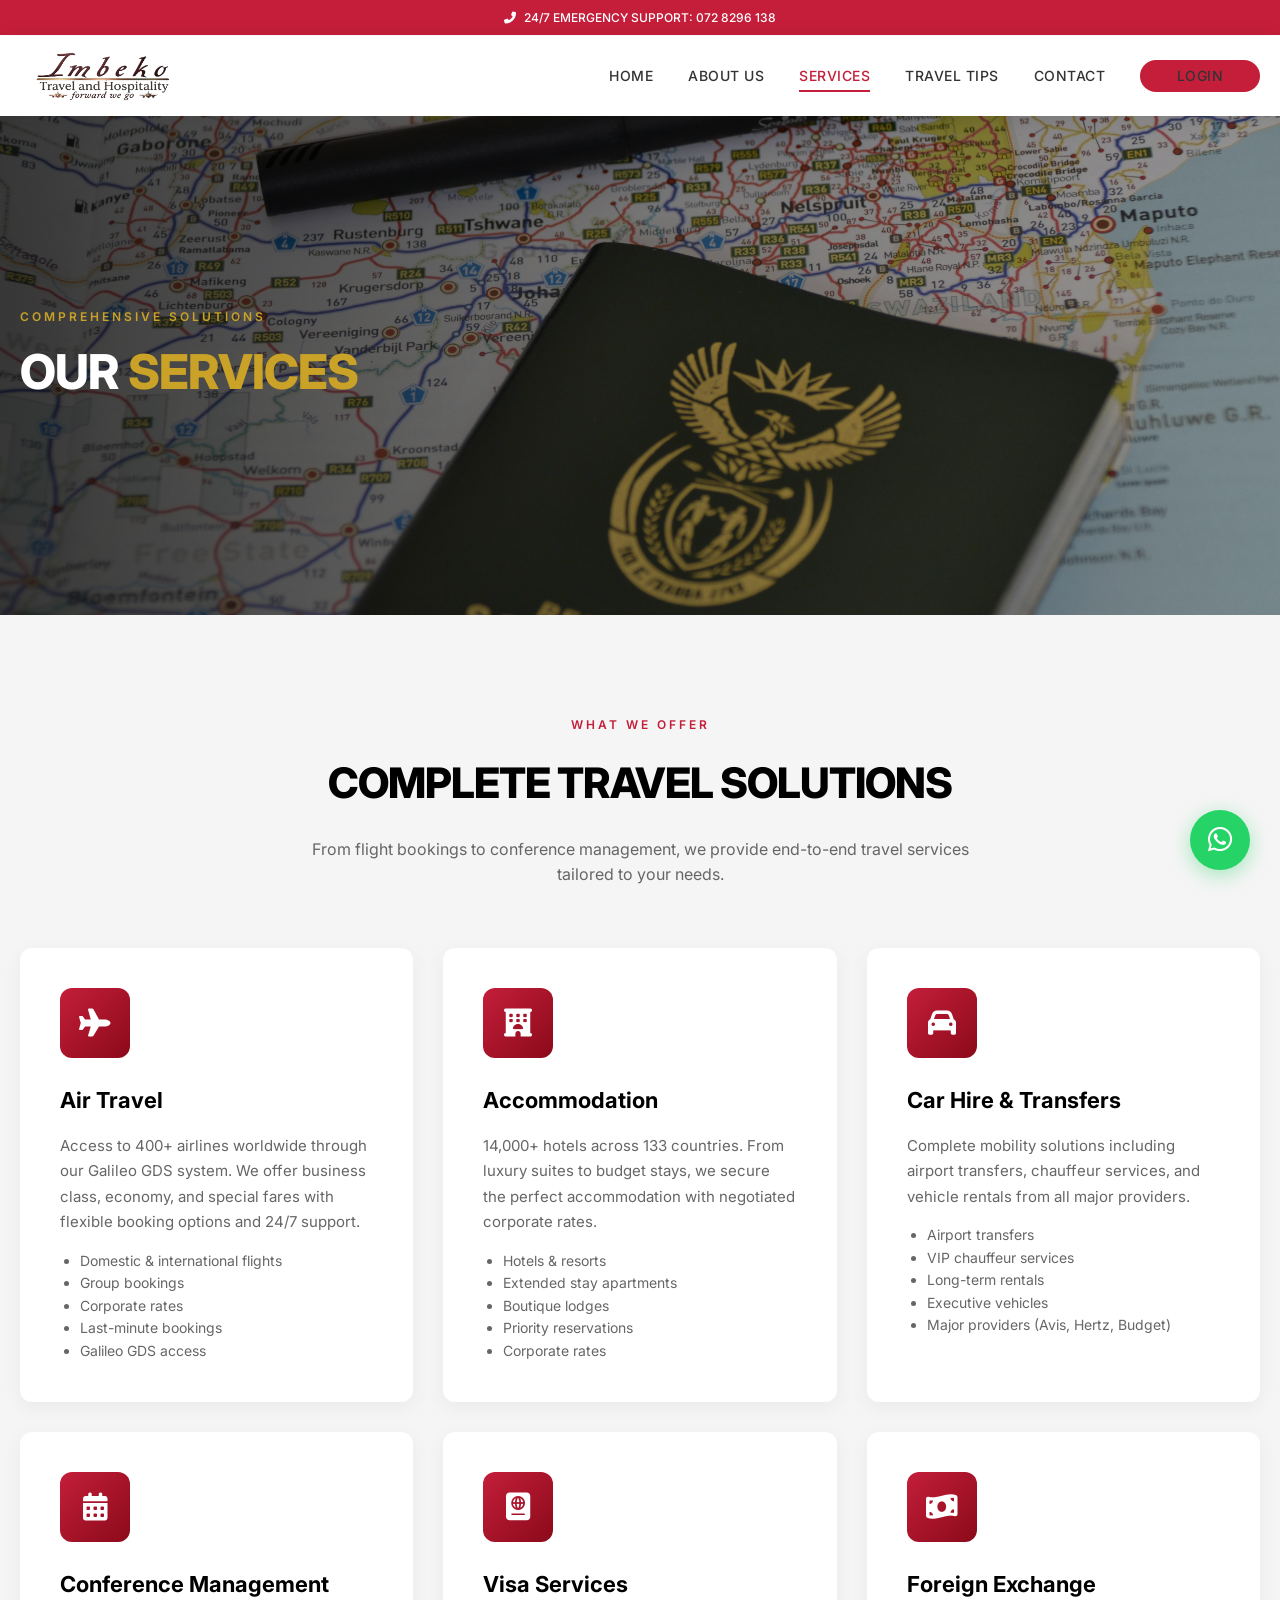
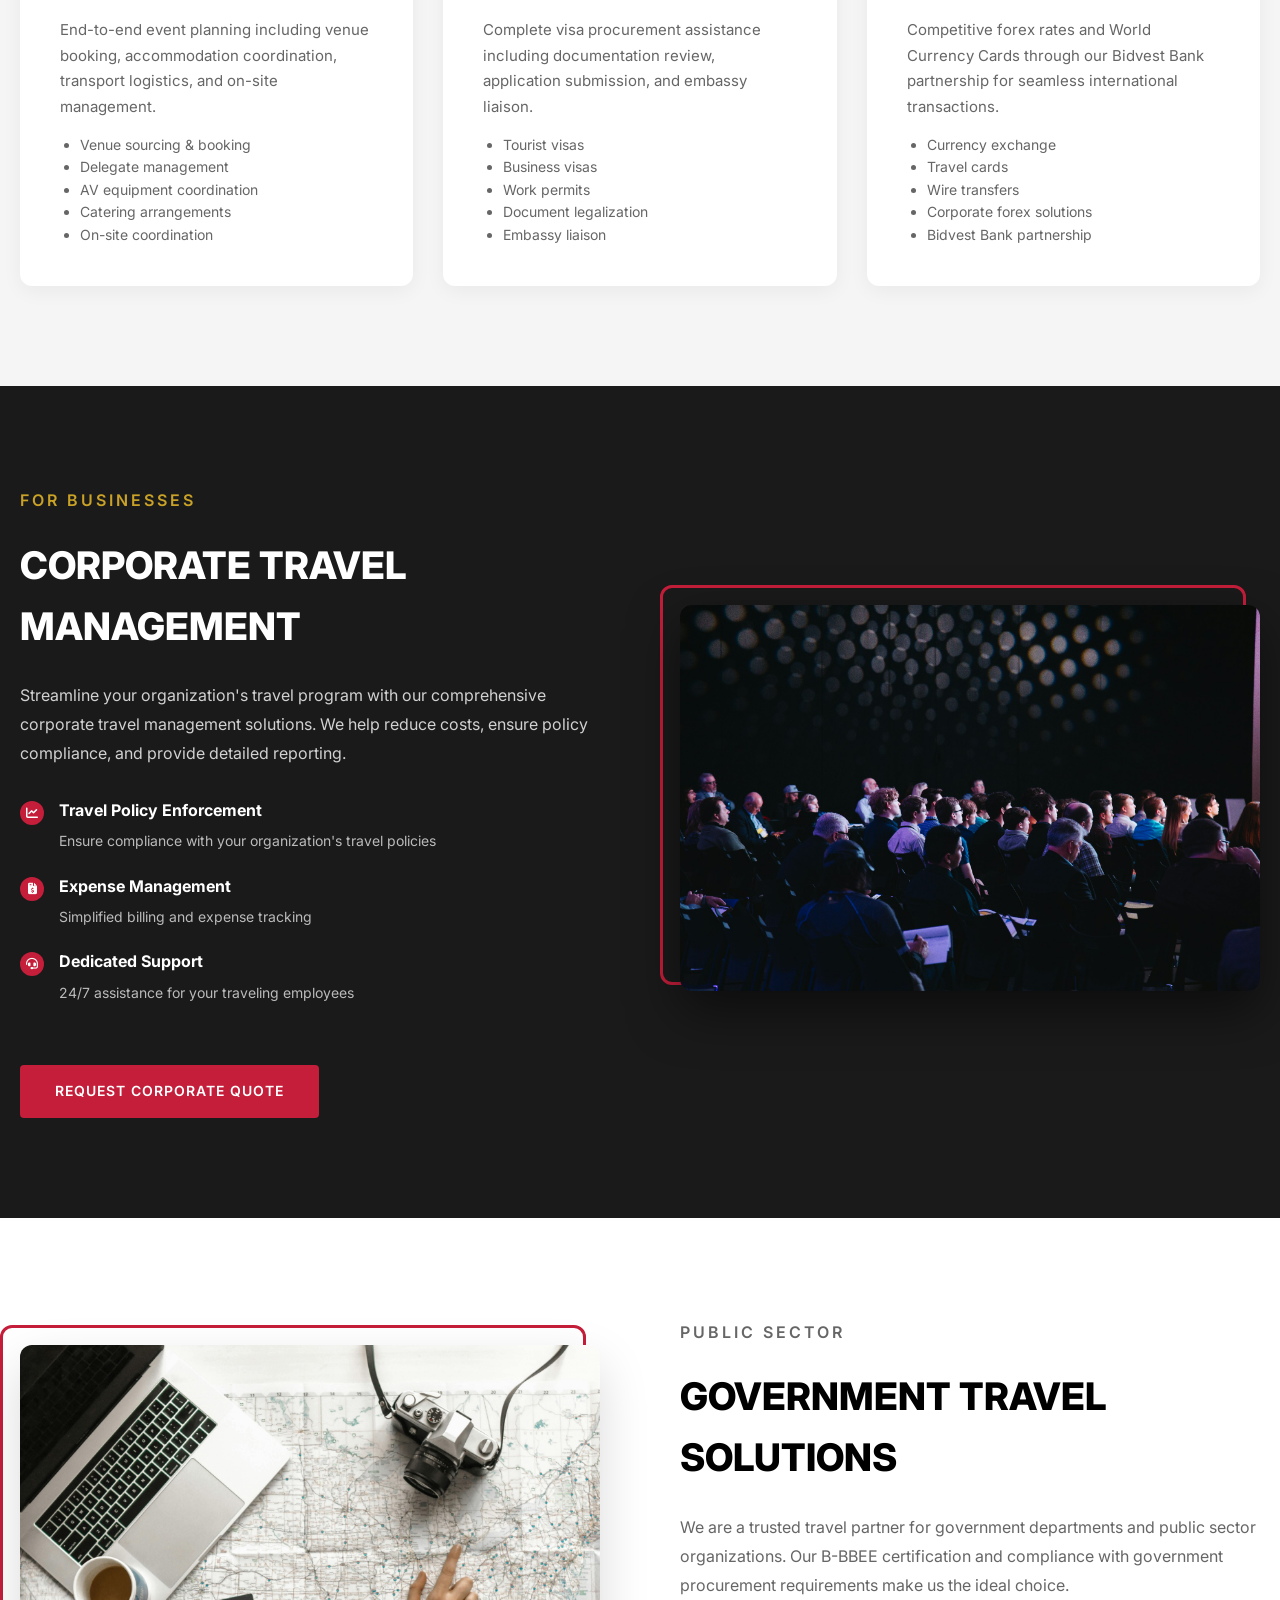
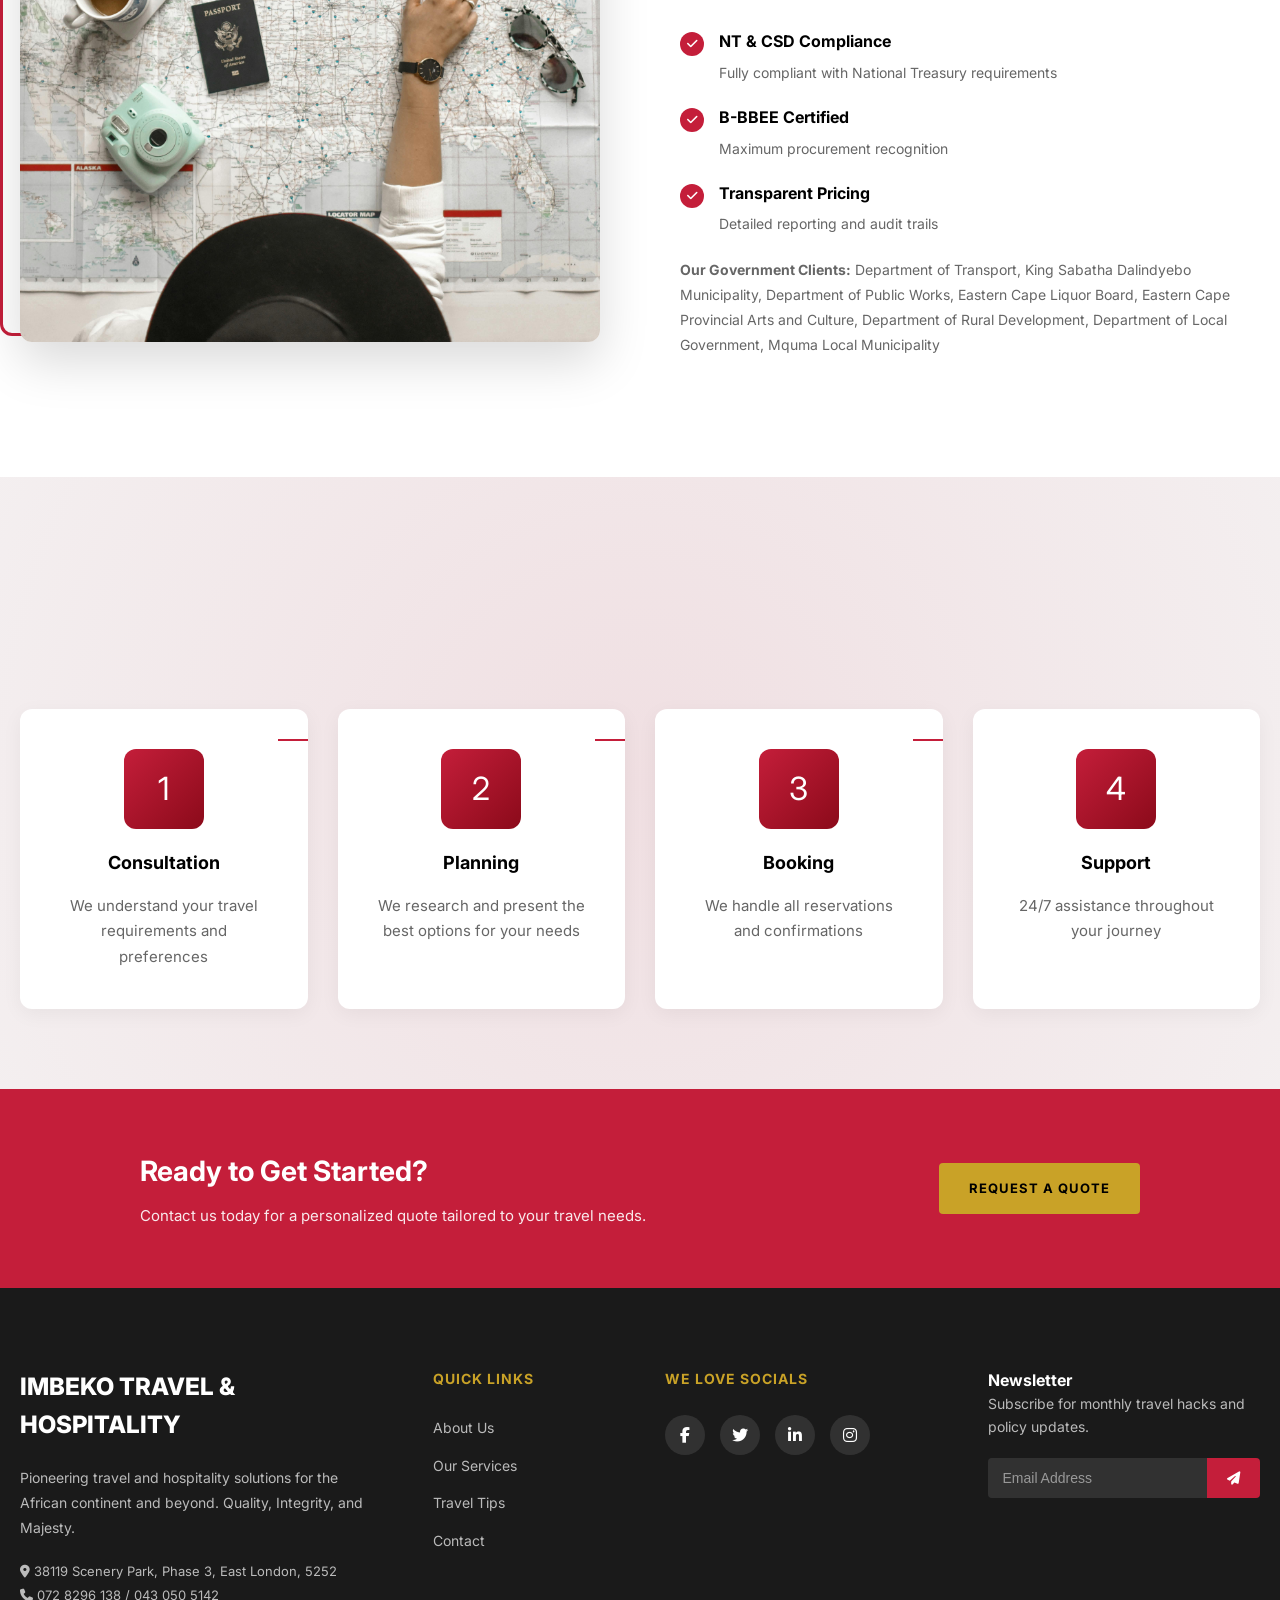
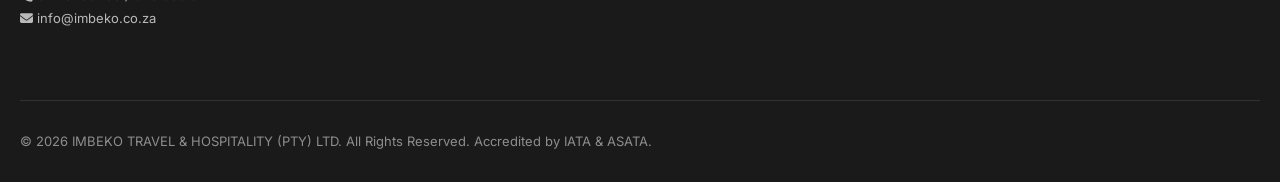
<file: services.html>
<!DOCTYPE html>
<html lang="en">
<head>
  <meta charset="UTF-8">
  <meta name="viewport" content="width=device-width, initial-scale=1.0">
  <title>Our Services | Imbeko Travel & Hospitality</title>
  <meta name="description" content="Comprehensive travel services including air travel, accommodation, car hire, conference management, visa services, and foreign exchange.">
  
  <!-- Favicon -->
  <link rel="apple-touch-icon" sizes="180x180" href="apple-touch-icon.png">
  <link rel="icon" type="image/png" sizes="32x32" href="favicon-32x32.png">
  <link rel="icon" type="image/png" sizes="16x16" href="favicon-16x16.png">
  <link rel="manifest" href="site.webmanifest">
  
  <link rel="preconnect" href="https://fonts.googleapis.com">
  <link rel="preconnect" href="https://fonts.gstatic.com" crossorigin>
  <link href="https://fonts.googleapis.com/css2?family=Inter:wght@400;500;600;700;800&display=swap" rel="stylesheet">
  <link rel="stylesheet" href="https://cdnjs.cloudflare.com/ajax/libs/font-awesome/6.4.0/css/all.min.css">
  <link rel="stylesheet" href="./style.css">
</head>
<body>
  <!-- Top Bar -->
  <div class="top-bar">
    <div class="top-bar-content">
      <i class="fas fa-phone-alt"></i>
      <span>24/7 EMERGENCY SUPPORT: <a href="tel:+27728296138">072 8296 138</a></span>
    </div>
  </div>

  <!-- Header -->
  <header class="main-header">
    <div class="header-content">
      <a href="index.html" class="logo">
        <img src="images/logo.png" alt="Imbeko Travel & Hospitality">
      </a>
      
      <nav class="main-nav">
        <a href="index.html">Home</a>
        <a href="about.html">About Us</a>
        <a href="services.html" class="active">Services</a>
        <a href="news.html">Travel Tips</a>
        <a href="contact.html">Contact</a>
        <a href="login.html" class="btn-login">Login</a>
      </nav>
      
      <button class="mobile-menu-btn" aria-label="Open menu">
        <i class="fas fa-bars"></i>
      </button>
    </div>
  </header>

  <!-- Mobile Menu -->
  <div class="mobile-menu">
    <button class="mobile-menu-close" aria-label="Close menu">
      <i class="fas fa-times"></i>
    </button>
    <nav>
      <a href="index.html">Home</a>
      <a href="about.html">About Us</a>
      <a href="services.html">Services</a>
      <a href="news.html">Travel Tips</a>
      <a href="contact.html">Contact</a>
      <a href="login.html">Login</a>
    </nav>
  </div>

  <!-- Page Hero -->
  <section class="hero-section" style="height: 500px;">
    <div class="hero-slide active">
      <img src="images/services-hero.jpg" alt="Our Services">
    </div>
    <div class="hero-overlay"></div>
    <div class="hero-content">
      <div class="hero-text">
        <p class="hero-subtitle">Comprehensive Solutions</p>
        <h1 class="hero-title">Our <span class="highlight">Services</span></h1>
      </div>
    </div>
  </section>

  <!-- Services Overview -->
  <section class="services-section">
    <div class="services-content">
      <div class="section-header reveal">
        <p class="section-label">What We Offer</p>
        <h2 class="section-title">Complete Travel Solutions</h2>
        <p style="max-width: 700px; margin: 20px auto 0; color: #666;">From flight bookings to conference management, we provide end-to-end travel services tailored to your needs.</p>
      </div>
      
      <div class="services-grid">
        <div class="service-card card-3d reveal stagger-1">
          <div class="service-icon">
            <i class="fas fa-plane"></i>
          </div>
          <h3 class="service-title">Air Travel</h3>
          <p class="service-description">Access to 400+ airlines worldwide through our Galileo GDS system. We offer business class, economy, and special fares with flexible booking options and 24/7 support.</p>
          <ul style="margin-top: 15px; padding-left: 20px; font-size: 14px; color: #666;">
            <li>Domestic & international flights</li>
            <li>Group bookings</li>
            <li>Corporate rates</li>
            <li>Last-minute bookings</li>
            <li>Galileo GDS access</li>
          </ul>
        </div>
        
        <div class="service-card card-3d reveal stagger-2">
          <div class="service-icon">
            <i class="fas fa-hotel"></i>
          </div>
          <h3 class="service-title">Accommodation</h3>
          <p class="service-description">14,000+ hotels across 133 countries. From luxury suites to budget stays, we secure the perfect accommodation with negotiated corporate rates.</p>
          <ul style="margin-top: 15px; padding-left: 20px; font-size: 14px; color: #666;">
            <li>Hotels & resorts</li>
            <li>Extended stay apartments</li>
            <li>Boutique lodges</li>
            <li>Priority reservations</li>
            <li>Corporate rates</li>
          </ul>
        </div>
        
        <div class="service-card card-3d reveal stagger-3">
          <div class="service-icon">
            <i class="fas fa-car"></i>
          </div>
          <h3 class="service-title">Car Hire & Transfers</h3>
          <p class="service-description">Complete mobility solutions including airport transfers, chauffeur services, and vehicle rentals from all major providers.</p>
          <ul style="margin-top: 15px; padding-left: 20px; font-size: 14px; color: #666;">
            <li>Airport transfers</li>
            <li>VIP chauffeur services</li>
            <li>Long-term rentals</li>
            <li>Executive vehicles</li>
            <li>Major providers (Avis, Hertz, Budget)</li>
          </ul>
        </div>
        
        <div class="service-card card-3d reveal stagger-4">
          <div class="service-icon">
            <i class="fas fa-calendar-alt"></i>
          </div>
          <h3 class="service-title">Conference Management</h3>
          <p class="service-description">End-to-end event planning including venue booking, accommodation coordination, transport logistics, and on-site management.</p>
          <ul style="margin-top: 15px; padding-left: 20px; font-size: 14px; color: #666;">
            <li>Venue sourcing & booking</li>
            <li>Delegate management</li>
            <li>AV equipment coordination</li>
            <li>Catering arrangements</li>
            <li>On-site coordination</li>
          </ul>
        </div>
        
        <div class="service-card card-3d reveal stagger-5">
          <div class="service-icon">
            <i class="fas fa-passport"></i>
          </div>
          <h3 class="service-title">Visa Services</h3>
          <p class="service-description">Complete visa procurement assistance including documentation review, application submission, and embassy liaison.</p>
          <ul style="margin-top: 15px; padding-left: 20px; font-size: 14px; color: #666;">
            <li>Tourist visas</li>
            <li>Business visas</li>
            <li>Work permits</li>
            <li>Document legalization</li>
            <li>Embassy liaison</li>
          </ul>
        </div>
        
        <div class="service-card card-3d reveal stagger-6">
          <div class="service-icon">
            <i class="fas fa-money-bill-wave"></i>
          </div>
          <h3 class="service-title">Foreign Exchange</h3>
          <p class="service-description">Competitive forex rates and World Currency Cards through our Bidvest Bank partnership for seamless international transactions.</p>
          <ul style="margin-top: 15px; padding-left: 20px; font-size: 14px; color: #666;">
            <li>Currency exchange</li>
            <li>Travel cards</li>
            <li>Wire transfers</li>
            <li>Corporate forex solutions</li>
            <li>Bidvest Bank partnership</li>
          </ul>
        </div>
      </div>
    </div>
  </section>

  <!-- Corporate Travel Section -->
  <section class="about-section" style="background: #1a1a1a; color: white;">
    <div class="about-content">
      <div class="about-text reveal-left">
        <p class="section-label" style="color: #c9a227;">For Businesses</p>
        <h2 style="color: white;">Corporate Travel Management</h2>
        <p style="color: rgba(255,255,255,0.8);">Streamline your organization's travel program with our comprehensive corporate travel management solutions. We help reduce costs, ensure policy compliance, and provide detailed reporting.</p>
        
        <div class="features-list">
          <div class="feature-item">
            <div class="feature-icon-small">
              <i class="fas fa-chart-line"></i>
            </div>
            <div class="feature-text">
              <h4 style="color: white;">Travel Policy Enforcement</h4>
              <p style="color: rgba(255,255,255,0.7);">Ensure compliance with your organization's travel policies</p>
            </div>
          </div>
          
          <div class="feature-item">
            <div class="feature-icon-small">
              <i class="fas fa-file-invoice-dollar"></i>
            </div>
            <div class="feature-text">
              <h4 style="color: white;">Expense Management</h4>
              <p style="color: rgba(255,255,255,0.7);">Simplified billing and expense tracking</p>
            </div>
          </div>
          
          <div class="feature-item">
            <div class="feature-icon-small">
              <i class="fas fa-headset"></i>
            </div>
            <div class="feature-text">
              <h4 style="color: white;">Dedicated Support</h4>
              <p style="color: rgba(255,255,255,0.7);">24/7 assistance for your traveling employees</p>
            </div>
          </div>
        </div>
        
        <a href="contact.html" class="btn-primary mt-4">Request Corporate Quote</a>
      </div>
      
      <div class="about-image reveal-right">
        <img src="images/corporate-travel.jpg" alt="Corporate Travel" style="box-shadow: 0 20px 50px rgba(0,0,0,0.5);">
      </div>
    </div>
  </section>

  <!-- Government Services -->
  <section class="about-section">
    <div class="about-content">
      <div class="about-image reveal-left">
        <img src="images/government.jpg" alt="Government Services">
      </div>
      
      <div class="about-text reveal-right">
        <p class="section-label">Public Sector</p>
        <h2>Government Travel Solutions</h2>
        <p>We are a trusted travel partner for government departments and public sector organizations. Our B-BBEE certification and compliance with government procurement requirements make us the ideal choice.</p>
        
        <div class="features-list">
          <div class="feature-item">
            <div class="feature-icon-small">
              <i class="fas fa-check"></i>
            </div>
            <div class="feature-text">
              <h4>NT & CSD Compliance</h4>
              <p>Fully compliant with National Treasury requirements</p>
            </div>
          </div>
          
          <div class="feature-item">
            <div class="feature-icon-small">
              <i class="fas fa-check"></i>
            </div>
            <div class="feature-text">
              <h4>B-BBEE Certified</h4>
              <p>Maximum procurement recognition</p>
            </div>
          </div>
          
          <div class="feature-item">
            <div class="feature-icon-small">
              <i class="fas fa-check"></i>
            </div>
            <div class="feature-text">
              <h4>Transparent Pricing</h4>
              <p>Detailed reporting and audit trails</p>
            </div>
          </div>
        </div>
        
        <p style="margin-top: 20px; font-size: 14px; color: #666;"><strong>Our Government Clients:</strong> Department of Transport, King Sabatha Dalindyebo Municipality, Department of Public Works, Eastern Cape Liquor Board, Eastern Cape Provincial Arts and Culture, Department of Rural Development, Department of Local Government, Mquma Local Municipality</p>
      </div>
    </div>
  </section>

  <!-- Process Section -->
  <section class="stats-section" style="background: #f5f5f5; padding: 80px 20px;">
    <div class="services-content" style="max-width: 1400px; margin: 0 auto;">
      <div class="section-header reveal" style="margin-bottom: 50px;">
        <p class="section-label" style="color: #c41e3a;">How It Works</p>
        <h2 class="section-title" style="color: #1a1a1a;">Our Process</h2>
      </div>
      
      <div class="services-grid" style="grid-template-columns: repeat(4, 1fr);">
        <div class="service-card reveal stagger-1" style="text-align: center; position: relative;">
          <div style="position: absolute; top: 30px; right: -30px; width: 60px; height: 2px; background: #c41e3a;"></div>
          <div class="service-icon" style="margin: 0 auto 20px; width: 80px; height: 80px; font-size: 32px;">1</div>
          <h3 class="service-title" style="font-size: 18px;">Consultation</h3>
          <p class="service-description">We understand your travel requirements and preferences</p>
        </div>
        
        <div class="service-card reveal stagger-2" style="text-align: center; position: relative;">
          <div style="position: absolute; top: 30px; right: -30px; width: 60px; height: 2px; background: #c41e3a;"></div>
          <div class="service-icon" style="margin: 0 auto 20px; width: 80px; height: 80px; font-size: 32px;">2</div>
          <h3 class="service-title" style="font-size: 18px;">Planning</h3>
          <p class="service-description">We research and present the best options for your needs</p>
        </div>
        
        <div class="service-card reveal stagger-3" style="text-align: center; position: relative;">
          <div style="position: absolute; top: 30px; right: -30px; width: 60px; height: 2px; background: #c41e3a;"></div>
          <div class="service-icon" style="margin: 0 auto 20px; width: 80px; height: 80px; font-size: 32px;">3</div>
          <h3 class="service-title" style="font-size: 18px;">Booking</h3>
          <p class="service-description">We handle all reservations and confirmations</p>
        </div>
        
        <div class="service-card reveal stagger-4" style="text-align: center;">
          <div class="service-icon" style="margin: 0 auto 20px; width: 80px; height: 80px; font-size: 32px;">4</div>
          <h3 class="service-title" style="font-size: 18px;">Support</h3>
          <p class="service-description">24/7 assistance throughout your journey</p>
        </div>
      </div>
    </div>
  </section>

  <!-- CTA Banner -->
  <section class="cta-banner">
    <div class="cta-content reveal">
      <div class="cta-text">
        <h3>Ready to Get Started?</h3>
        <p>Contact us today for a personalized quote tailored to your travel needs.</p>
      </div>
      <a href="contact.html" class="btn-gold">Request a Quote</a>
    </div>
  </section>

  <!-- Footer -->
  <footer class="main-footer">
    <div class="footer-content">
      <div class="footer-brand">
        <h3>IMBEKO TRAVEL & HOSPITALITY</h3>
        <p>Pioneering travel and hospitality solutions for the African continent and beyond. Quality, Integrity, and Majesty.</p>
        <p style="font-size: 13px; margin-top: 15px;">
          <i class="fas fa-map-marker-alt"></i> 38119 Scenery Park, Phase 3, East London, 5252<br>
          <i class="fas fa-phone"></i> 072 8296 138 / 043 050 5142<br>
          <i class="fas fa-envelope"></i> info@imbeko.co.za
        </p>
      </div>
      
      <div class="footer-links">
        <h4>Quick Links</h4>
        <ul>
          <li><a href="about.html">About Us</a></li>
          <li><a href="services.html">Our Services</a></li>
          <li><a href="news.html">Travel Tips</a></li>
          <li><a href="contact.html">Contact</a></li>
        </ul>
      </div>
      
      <div class="footer-links footer-contact">
        <h4>We Love Socials</h4>
        <ul>
          <div class="footer-social">
            <a href="#" aria-label="Facebook"><i class="fab fa-facebook-f"></i></a>
            <a href="#" aria-label="Twitter"><i class="fab fa-twitter"></i></a>
            <a href="#" aria-label="LinkedIn"><i class="fab fa-linkedin-in"></i></a>
            <a href="#" aria-label="Instagram"><i class="fab fa-instagram"></i></a>
          </div>
        </ul>
      </div>
      
      <div class="footer-newsletter">
        <h4>Newsletter</h4>
        <p>Subscribe for monthly travel hacks and policy updates.</p>
        <form class="newsletter-form">
          <input type="email" placeholder="Email Address" required>
          <button type="submit"><i class="fas fa-paper-plane"></i></button>
        </form>
      </div>
    </div>
    
    <div class="footer-bottom">
      <p>&copy; 2026 IMBEKO TRAVEL & HOSPITALITY (PTY) LTD. All Rights Reserved. Accredited by IATA & ASATA.</p>
      
    </div>
  </footer>


  <!-- WhatsApp Float Button -->
  <a href="https://wa.me/27728296138" class="whatsapp-float" target="_blank" rel="noopener noreferrer" aria-label="Chat on WhatsApp">
    <i class="fab fa-whatsapp"></i>
  </a>

  <script src="./script.js"></script>
</body>
</html>
</file>
<file: style.css>
/* ============================================
   IMBEKO TRAVEL & HOSPITALITY
   Complete Stylesheet with 3D Animations
   Updated 2026 - Fully Responsive
   ============================================ */

/* CSS Variables */
:root {
  --imbeko-red: #c41e3a;
  --imbeko-red-dark: #8b0a1a;
  --imbeko-red-light: #e02e4d;
  --imbeko-gold: #c9a227;
  --imbeko-gold-light: #f2c464;
  --imbeko-dark: #1a1a1a;
  --imbeko-black: #000000;
  --imbeko-white: #ffffff;
  --imbeko-gray: #f5f5f5;
  --imbeko-gray-dark: #333333;
  --imbeko-text: #666666;
  --whatsapp-green: #25d366;
  
  /* 3D Animation Variables */
  --perspective: 1000px;
  --rotate-x: 0deg;
  --rotate-y: 0deg;
  --translate-z: 0px;
  
  /* Transitions */
  --transition-fast: 0.2s ease;
  --transition-normal: 0.3s ease;
  --transition-slow: 0.5s ease;
  --transition-3d: 0.4s cubic-bezier(0.175, 0.885, 0.32, 1.275);
}

/* Reset & Base */
* {
  margin: 0;
  padding: 0;
  box-sizing: border-box;
}

html {
  scroll-behavior: smooth;
}

body {
  font-family: 'Inter', -apple-system, BlinkMacSystemFont, 'Segoe UI', Roboto, sans-serif;
  font-size: 16px;
  line-height: 1.6;
  color: var(--imbeko-text);
  background-color: var(--imbeko-white);
  overflow-x: hidden;
}

a {
  text-decoration: none;
  color: inherit;
  transition: var(--transition-normal);
}

img {
  max-width: 100%;
  height: auto;
}

/* ============================================
   3D ANIMATION UTILITIES
   ============================================ */

.perspective-container {
  perspective: var(--perspective);
  transform-style: preserve-3d;
}

.preserve-3d {
  transform-style: preserve-3d;
}

.card-3d {
  transform-style: preserve-3d;
  transition: transform var(--transition-3d);
}

.card-3d:hover {
  transform: rotateY(5deg) rotateX(-5deg) translateZ(20px);
}

.flip-card {
  perspective: var(--perspective);
  transform-style: preserve-3d;
}

.flip-card-inner {
  position: relative;
  width: 100%;
  height: 100%;
  transition: transform 0.8s;
  transform-style: preserve-3d;
}

.flip-card:hover .flip-card-inner {
  transform: rotateY(180deg);
}

.flip-card-front,
.flip-card-back {
  position: absolute;
  width: 100%;
  height: 100%;
  backface-visibility: hidden;
  -webkit-backface-visibility: hidden;
}

.flip-card-back {
  transform: rotateY(180deg);
}

/* Floating Animation */
@keyframes float {
  0%, 100% {
    transform: translateY(0) rotateX(0deg) rotateY(0deg);
  }
  25% {
    transform: translateY(-10px) rotateX(2deg) rotateY(2deg);
  }
  50% {
    transform: translateY(-5px) rotateX(0deg) rotateY(-2deg);
  }
  75% {
    transform: translateY(-15px) rotateX(-2deg) rotateY(0deg);
  }
}

.animate-float {
  animation: float 6s ease-in-out infinite;
}

/* 3D Tilt Effect */
.tilt-3d {
  transition: transform var(--transition-3d);
  transform-style: preserve-3d;
}

.tilt-3d:hover {
  transform: perspective(1000px) rotateX(var(--rotate-x, 0deg)) rotateY(var(--rotate-y, 0deg)) translateZ(30px);
}

/* Parallax Layers */
.parallax-layer {
  will-change: transform;
}

/* Glow Effects */
.glow-red {
  box-shadow: 0 0 20px rgba(196, 30, 58, 0.4),
              0 0 40px rgba(196, 30, 58, 0.2),
              0 0 60px rgba(196, 30, 58, 0.1);
}

.glow-gold {
  box-shadow: 0 0 20px rgba(201, 162, 39, 0.4),
              0 0 40px rgba(201, 162, 39, 0.2);
}

/* Particle Background */
.particles-container {
  position: absolute;
  top: 0;
  left: 0;
  width: 100%;
  height: 100%;
  overflow: hidden;
  pointer-events: none;
  z-index: 0;
}

.particle {
  position: absolute;
  width: 4px;
  height: 4px;
  background: var(--imbeko-red);
  border-radius: 50%;
  opacity: 0.6;
  animation: particle-float 15s infinite linear;
}

@keyframes particle-float {
  0% {
    transform: translateY(100vh) translateX(0) rotate(0deg);
    opacity: 0;
  }
  10% {
    opacity: 0.6;
  }
  90% {
    opacity: 0.6;
  }
  100% {
    transform: translateY(-100vh) translateX(100px) rotate(720deg);
    opacity: 0;
  }
}

/* ============================================
   HEADER & NAVIGATION
   ============================================ */

.top-bar {
  background: var(--imbeko-red);
  color: var(--imbeko-white);
  padding: 8px 0;
  font-size: 12px;
  font-weight: 500;
}

.top-bar-content {
  max-width: 1400px;
  margin: 0 auto;
  padding: 0 20px;
  display: flex;
  justify-content: center;
  align-items: center;
  gap: 8px;
}

.top-bar i {
  animation: pulse 2s infinite;
}

@keyframes pulse {
  0%, 100% { opacity: 1; }
  50% { opacity: 0.7; }
}

.main-header {
  background: var(--imbeko-white);
  box-shadow: 0 2px 20px rgba(0, 0, 0, 0.08);
  position: sticky;
  top: 0;
  z-index: 1000;
}

.header-content {
  max-width: 1400px;
  margin: 0 auto;
  padding: 15px 20px;
  display: flex;
  justify-content: space-between;
  align-items: center;
}

.logo {
  display: flex;
  align-items: center;
  gap: 10px;
}

.logo img {
  height: 50px;
  width: auto;
}

.logo-text {
  font-size: 24px;
  font-weight: 800;
  color: var(--imbeko-black);
  letter-spacing: -0.5px;
  text-transform: uppercase;
}

.logo-text span {
  color: var(--imbeko-red);
}

.main-nav {
  display: flex;
  gap: 35px;
  align-items: center;
}

.main-nav a {
  font-size: 14px;
  font-weight: 500;
  color: var(--imbeko-gray-dark);
  text-transform: uppercase;
  letter-spacing: 0.5px;
  position: relative;
  padding: 5px 0;
}

.main-nav a::after {
  content: '';
  position: absolute;
  bottom: 0;
  left: 0;
  width: 0;
  height: 2px;
  background: var(--imbeko-red);
  transition: width var(--transition-normal);
}

.main-nav a:hover,
.main-nav a.active {
  color: var(--imbeko-red);
}

.main-nav a:hover::after,
.main-nav a.active::after {
  width: 100%;
}

.btn-login {
  background: var(--imbeko-red);
  color: white;
  padding: 14px 32px;
  min-width: 120px;
  border-radius: 24px;
  font-size: 14px;
  font-weight: 600;
  text-transform: uppercase;
  letter-spacing: 0.5px;
  text-align: center;
  transition: var(--transition-normal);
  border: none;
  cursor: pointer;
}

.btn-login:hover {
  background: var(--imbeko-red-dark);
  transform: translateY(-2px);
  box-shadow: 0 4px 15px rgba(196, 30, 58, 0.3);
}

.mobile-menu-btn {
  display: none;
  background: none;
  border: none;
  font-size: 24px;
  color: var(--imbeko-black);
  cursor: pointer;
  padding: 10px;
}

/* ============================================
   MOBILE MENU
   ============================================ */

.mobile-menu {
  position: fixed;
  top: 0;
  right: -100%;
  width: 80%;
  max-width: 350px;
  height: 100vh;
  background: var(--imbeko-white);
  z-index: 9999;
  padding: 80px 30px 30px;
  transition: right 0.4s ease;
  box-shadow: -5px 0 30px rgba(0, 0, 0, 0.2);
  overflow-y: auto;
}

.mobile-menu.active {
  right: 0;
}

.mobile-menu-close {
  position: absolute;
  top: 20px;
  right: 20px;
  background: none;
  border: none;
  font-size: 28px;
  color: var(--imbeko-black);
  cursor: pointer;
  padding: 10px;
}

.mobile-menu nav {
  display: flex;
  flex-direction: column;
  gap: 20px;
}

.mobile-menu nav a {
  font-size: 18px;
  font-weight: 600;
  color: var(--imbeko-black);
  padding: 15px 0;
  border-bottom: 1px solid #eee;
  text-transform: uppercase;
  letter-spacing: 1px;
}

.mobile-menu nav a:hover,
.mobile-menu nav a.active {
  color: var(--imbeko-red);
}

.mobile-menu .btn-login {
  margin-top: 20px;
  text-align: center;
}

/* Mobile Menu Overlay */
.mobile-menu-overlay {
  position: fixed;
  top: 0;
  left: 0;
  width: 100%;
  height: 100%;
  background: rgba(0, 0, 0, 0.5);
  z-index: 9998;
  opacity: 0;
  visibility: hidden;
  transition: all 0.3s ease;
}

.mobile-menu-overlay.active {
  opacity: 1;
  visibility: visible;
}

/* ============================================
   HERO SECTION
   ============================================ */

.hero-section {
  position: relative;
  height: 600px;
  overflow: hidden;
  display: flex;
  align-items: center;
}

.hero-slider {
  position: absolute;
  top: 0;
  left: 0;
  width: 100%;
  height: 100%;
}

.hero-slide {
  position: absolute;
  top: 0;
  left: 0;
  width: 100%;
  height: 100%;
  opacity: 0;
  transition: opacity 1s ease;
}

.hero-slide.active {
  opacity: 1;
}

.hero-slide img {
  width: 100%;
  height: 100%;
  object-fit: cover;
}

.hero-overlay {
  position: absolute;
  top: 0;
  left: 0;
  width: 100%;
  height: 100%;
  background: linear-gradient(to right, rgba(0,0,0,0.7) 0%, rgba(0,0,0,0.4) 50%, rgba(0,0,0,0.2) 100%);
}

.hero-content {
  position: relative;
  z-index: 10;
  max-width: 1400px;
  margin: 0 auto;
  padding: 0 20px;
  width: 100%;
}

.hero-text {
  max-width: 600px;
  color: var(--imbeko-white);
}

.hero-subtitle {
  font-size: 12px;
  font-weight: 600;
  text-transform: uppercase;
  letter-spacing: 3px;
  color: var(--imbeko-gold);
  margin-bottom: 20px;
  opacity: 0;
  transform: translateY(30px);
  animation: fadeInUp 0.8s ease forwards 0.3s;
}

.hero-title {
  font-size: 48px;
  font-weight: 800;
  line-height: 1.1;
  margin-bottom: 25px;
  text-transform: uppercase;
  letter-spacing: -1px;
  opacity: 0;
  transform: translateY(30px);
  animation: fadeInUp 0.8s ease forwards 0.5s;
}

.hero-title .highlight {
  color: var(--imbeko-gold);
}

.hero-description {
  font-size: 16px;
  line-height: 1.7;
  margin-bottom: 35px;
  opacity: 0.9;
  opacity: 0;
  transform: translateY(30px);
  animation: fadeInUp 0.8s ease forwards 0.7s;
}

.btn-primary {
  display: inline-block;
  background: var(--imbeko-red);
  color: var(--imbeko-white);
  padding: 15px 35px;
  border-radius: 4px;
  font-size: 14px;
  font-weight: 600;
  text-transform: uppercase;
  letter-spacing: 1px;
  transition: var(--transition-normal);
  border: none;
  cursor: pointer;
  opacity: 0;
  transform: translateY(30px);
  animation: fadeInUp 0.8s ease forwards 0.9s;
}

.btn-primary:hover {
  background: var(--imbeko-red-dark);
  transform: translateY(-3px);
  box-shadow: 0 10px 30px rgba(196, 30, 58, 0.4);
}

/* Hero Slider Controls */
.slider-controls {
  position: absolute;
  top: 50%;
  transform: translateY(-50%);
  width: 100%;
  display: flex;
  justify-content: space-between;
  padding: 0 20px;
  z-index: 20;
  pointer-events: none;
}

.slider-btn {
  width: 50px;
  height: 50px;
  border-radius: 50%;
  background: rgba(255, 255, 255, 0.1);
  backdrop-filter: blur(10px);
  border: 1px solid rgba(255, 255, 255, 0.2);
  color: var(--imbeko-white);
  font-size: 18px;
  cursor: pointer;
  transition: var(--transition-normal);
  display: flex;
  align-items: center;
  justify-content: center;
  pointer-events: auto;
}

.slider-btn:hover {
  background: var(--imbeko-red);
  border-color: var(--imbeko-red);
  transform: scale(1.1);
}

.slider-dots {
  position: absolute;
  bottom: 30px;
  left: 50%;
  transform: translateX(-50%);
  display: flex;
  gap: 10px;
  z-index: 20;
}

.slider-dot {
  width: 10px;
  height: 10px;
  border-radius: 50%;
  background: rgba(255, 255, 255, 0.4);
  cursor: pointer;
  transition: var(--transition-normal);
}

.slider-dot.active {
  background: var(--imbeko-red);
  width: 30px;
  border-radius: 5px;
}

.slider-dot:hover {
  background: var(--imbeko-white);
}

/* Animations */
@keyframes fadeInUp {
  from {
    opacity: 0;
    transform: translateY(30px);
  }
  to {
    opacity: 1;
    transform: translateY(0);
  }
}

@keyframes slideInLeft {
  from {
    opacity: 0;
    transform: translateX(-50px);
  }
  to {
    opacity: 1;
    transform: translateX(0);
  }
}

@keyframes slideInRight {
  from {
    opacity: 0;
    transform: translateX(50px);
  }
  to {
    opacity: 1;
    transform: translateX(0);
  }
}

@keyframes scaleIn {
  from {
    opacity: 0;
    transform: scale(0.8);
  }
  to {
    opacity: 1;
    transform: scale(1);
  }
}

/* ============================================
   PARTNERS SECTION
   ============================================ */
.partners1-section {
    padding: 60px 20px;
    background-color: #f8f9fa;
    overflow: hidden;
  }

  .partners1-content {
    max-width: 1200px;
    margin: 0 auto;
    text-align: center;
  }

  .section-title-small {
    font-size: 2rem;
    color: #333;
    margin-bottom: 40px;
    font-weight: 600;
  }

  .slider-container {
    width: 100%;
    overflow: hidden;
    position: relative;
  }

  .slider-track {
    display: flex;
    gap: 40px;
    animation: scroll 20s linear infinite;
    width: max-content;
  }

  .slider-track:hover {
    animation-play-state: paused;
  }

  .partner1-logo {
    width: 150px;
    height: 80px;
    object-fit: contain;
    filter: grayscale(100%);
    opacity: 0.7;
    transition: all 0.3s ease;
    flex-shrink: 0;
  }

  .partner1-logo:hover {
    filter: grayscale(0%);
    opacity: 1;
    transform: scale(1.1);
  }

  @keyframes scroll {
    0% {
      transform: translateX(0);
    }
    100% {
      transform: translateX(-50%);
    }
  }

  /* Responsive Design */
  @media (max-width: 768px) {
    .partner1-logo {
      width: 120px;
      height: 60px;
    }

    .slider-track {
      gap: 30px;
    }

    .section-title-small {
      font-size: 1.5rem;
    }
  }






/* Section Container */
  .partners-section {
    background: #1a1a1a;
    padding: 60px 20px;
    font-family: 'Segoe UI', Tahoma, Geneva, Verdana, sans-serif;
  }

  .partners-content {
    max-width: 1200px;
    margin: 0 auto;
  }

  /* Title Styling */
  .section-title-small {
    color: white;
    text-align: center;
    margin-bottom: 40px;
    font-size: 2rem;
    font-weight: 700;
  }

  /* Grid Layout */
  .partners-grid {
    display: grid;
    grid-template-columns: repeat(auto-fit, minmax(250px, 1fr));
    gap: 25px;
  }

  /* Card Styling */
  .partner-card {
    background: rgba(255, 255, 255, 0.05);
    padding: 25px;
    border-radius: 12px;
    color: white;
    display: flex;
    flex-direction: column;
    align-items: center;
    text-align: center;
    transition: transform 0.3s ease, background 0.3s ease;
    border: 1px solid rgba(255, 255, 255, 0.05);
  }

  /* Hover Effect */
  .partner-card:hover {
    transform: translateY(-5px);
    background: rgba(255, 255, 255, 0.1);
    border-color: rgba(255, 255, 255, 0.2);
  }

  /* Logo Container - Ensures uniform height */
  .logo-wrapper {
    width: 100%;
    height: 80px; /* Fixed height for consistency */
    display: flex;
    align-items: center;
    justify-content: center;
    margin-bottom: 15px;
    padding: 10px;
    box-sizing: border-box;
  }

  /* Image Styling */
  .logo-wrapper img {
    max-width: 100%;
    max-height: 100%;
    object-fit: contain;
    border-radius: 4px;
  }

  /* Text Styling */
  .partner-info {
    width: 100%;
  }

  .partner-name {
    font-weight: 600;
    font-size: 1rem;
    margin: 0 0 8px 0;
    line-height: 1.4;
  }

  .partner-location {
    font-size: 0.85rem;
    opacity: 0.7;
    margin: 0;
    color: #ccc;
  }

.partner-logo:hover {
  opacity: 1;
  filter: grayscale(0%);
  transform: scale(1.1);
}

/* ============================================
   SERVICES SECTION
   ============================================ */

.services-section {
  padding: 100px 20px;
  background: var(--imbeko-gray);
}

.services-content {
  max-width: 1400px;
  margin: 0 auto;
}

.section-header {
  text-align: center;
  margin-bottom: 60px;
}

.section-label {
  font-size: 12px;
  font-weight: 600;
  text-transform: uppercase;
  letter-spacing: 3px;
  color: var(--imbeko-red);
  margin-bottom: 15px;
}

.section-title {
  font-size: 42px;
  font-weight: 800;
  color: var(--imbeko-black);
  text-transform: uppercase;
  letter-spacing: -1px;
}

.services-grid {
  display: grid;
  grid-template-columns: repeat(auto-fit, minmax(350px, 1fr));
  gap: 30px;
}

.service-card {
  background: var(--imbeko-white);
  border-radius: 12px;
  padding: 40px;
  box-shadow: 0 5px 20px rgba(0, 0, 0, 0.05);
  transition: var(--transition-3d);
  transform-style: preserve-3d;
  position: relative;
  overflow: hidden;
}

.service-card::before {
  content: '';
  position: absolute;
  top: 0;
  left: 0;
  width: 100%;
  height: 4px;
  background: var(--imbeko-red);
  transform: scaleX(0);
  transform-origin: left;
  transition: transform var(--transition-normal);
}

.service-card:hover {
  transform: translateY(-10px) rotateX(5deg) rotateY(-5deg);
  box-shadow: 0 20px 40px rgba(0, 0, 0, 0.15);
}

.service-card:hover::before {
  transform: scaleX(1);
}

.service-icon {
  width: 70px;
  height: 70px;
  background: linear-gradient(135deg, var(--imbeko-red) 0%, var(--imbeko-red-dark) 100%);
  border-radius: 12px;
  display: flex;
  align-items: center;
  justify-content: center;
  margin-bottom: 25px;
  font-size: 28px;
  color: var(--imbeko-white);
  transition: var(--transition-3d);
}

.service-card:hover .service-icon {
  transform: translateZ(30px) rotateY(360deg);
}

.service-title {
  font-size: 22px;
  font-weight: 700;
  color: var(--imbeko-black);
  margin-bottom: 15px;
}

.service-description {
  font-size: 15px;
  line-height: 1.7;
  color: var(--imbeko-text);
}

/* ============================================
   STATS SECTION
   ============================================ */

.stats-section {
  padding: 80px 20px;
  background: var(--imbeko-dark);
  position: relative;
  overflow: hidden;
}

.stats-section::before {
  content: '';
  position: absolute;
  top: -50%;
  left: -50%;
  width: 200%;
  height: 200%;
  background: radial-gradient(circle, rgba(196, 30, 58, 0.1) 0%, transparent 70%);
  animation: rotate 30s linear infinite;
}

@keyframes rotate {
  from { transform: rotate(0deg); }
  to { transform: rotate(360deg); }
}

.stats-content {
  max-width: 1400px;
  margin: 0 auto;
  display: grid;
  grid-template-columns: repeat(auto-fit, minmax(200px, 1fr));
  gap: 40px;
  position: relative;
  z-index: 1;
}

.stat-item {
  text-align: center;
  padding: 30px;
}

.stat-number {
  font-size: 56px;
  font-weight: 800;
  color: var(--imbeko-red);
  line-height: 1;
  margin-bottom: 10px;
}

.stat-label {
  font-size: 14px;
  color: var(--imbeko-white);
  text-transform: uppercase;
  letter-spacing: 2px;
  opacity: 0.8;
}

/* ============================================
   ABOUT SECTION
   ============================================ */

.about-section {
  padding: 100px 20px;
  background: var(--imbeko-white);
}

.about-content {
  max-width: 1400px;
  margin: 0 auto;
  display: grid;
  grid-template-columns: 1fr 1fr;
  gap: 80px;
  align-items: center;
}

.about-image {
  position: relative;
}

.about-image img {
  width: 100%;
  border-radius: 12px;
  box-shadow: 0 20px 50px rgba(0, 0, 0, 0.15);
}

.about-image::before {
  content: '';
  position: absolute;
  top: -20px;
  left: -20px;
  width: 100%;
  height: 100%;
  border: 3px solid var(--imbeko-red);
  border-radius: 12px;
  z-index: -1;
}

.about-text h2 {
  font-size: 38px;
  font-weight: 800;
  color: var(--imbeko-black);
  margin-bottom: 25px;
  text-transform: uppercase;
}

.about-text p {
  font-size: 16px;
  line-height: 1.8;
  color: var(--imbeko-text);
  margin-bottom: 20px;
}

.features-list {
  margin-top: 30px;
}

.feature-item {
  display: flex;
  align-items: flex-start;
  gap: 15px;
  margin-bottom: 20px;
}

.feature-icon-small {
  width: 24px;
  height: 24px;
  background: var(--imbeko-red);
  border-radius: 50%;
  display: flex;
  align-items: center;
  justify-content: center;
  color: var(--imbeko-white);
  font-size: 12px;
  flex-shrink: 0;
  margin-top: 3px;
}

.feature-text h4 {
  font-size: 16px;
  font-weight: 700;
  color: var(--imbeko-black);
  margin-bottom: 5px;
}

.feature-text p {
  font-size: 14px;
  margin-bottom: 0;
}

/* ============================================
   TESTIMONIALS SECTION
   ============================================ */

.testimonials-section {
  padding: 100px 20px;
  background: linear-gradient(135deg, var(--imbeko-dark) 0%, #2a2a2a 100%);
}

.testimonials-content {
  max-width: 1400px;
  margin: 0 auto;
}

.testimonials-section .section-header {
  color: var(--imbeko-white);
}

.testimonials-section .section-title {
  color: var(--imbeko-white);
}

.testimonials-grid {
  display: grid;
  grid-template-columns: repeat(auto-fit, minmax(350px, 1fr));
  gap: 30px;
}

.testimonial-card {
  background: var(--imbeko-white);
  border-radius: 12px;
  padding: 40px;
  position: relative;
  transition: var(--transition-3d);
  transform-style: preserve-3d;
}

.testimonial-card:hover {
  transform: translateY(-10px) rotateX(3deg);
  box-shadow: 0 25px 50px rgba(0, 0, 0, 0.2);
}

.testimonial-stars {
  color: var(--imbeko-gold);
  font-size: 16px;
  margin-bottom: 20px;
}

.testimonial-text {
  font-size: 16px;
  line-height: 1.8;
  color: var(--imbeko-text);
  margin-bottom: 25px;
  font-style: italic;
}

.testimonial-author {
  display: flex;
  align-items: center;
  gap: 15px;
}

.author-avatar {
    text-align: center;
    margin-bottom: 25px;
}

.author-image {
    width: 150px;
    height: 150px;
    border-radius: 50%;
    object-fit: cover;
    display: block;
    margin: 0 auto;
    border: 3px solid #ddd;
    box-shadow: 0 4px 8px rgba(0,0,0,0.1);
    transition: transform 0.3s ease;
}

.author-image:hover {
    transform: scale(1.05);
}

.author-info h4 {
  font-size: 16px;
  font-weight: 700;
  color: var(--imbeko-black);
}

.author-info p {
  font-size: 13px;
  color: var(--imbeko-text);
}

/* ============================================
   NEWS / BLOG SECTION
   ============================================ */

.news-section {
  padding: 100px 20px;
  background: var(--imbeko-white);
}

.news-content {
  max-width: 1400px;
  margin: 0 auto;
}

.news-grid {
  display: grid;
  grid-template-columns: 2fr 1fr;
  gap: 40px;
}

.featured-article {
  position: relative;
  border-radius: 12px;
  overflow: hidden;
  height: 450px;
}

.featured-article img {
  width: 100%;
  height: 100%;
  object-fit: cover;
  transition: transform 0.5s ease;
}

.featured-article:hover img {
  transform: scale(1.05);
}

.featured-overlay {
  position: absolute;
  bottom: 0;
  left: 0;
  width: 100%;
  padding: 40px;
  background: linear-gradient(to top, rgba(0,0,0,0.9) 0%, transparent 100%);
  color: var(--imbeko-white);
}

.article-tag {
  display: inline-block;
  background: var(--imbeko-red);
  color: var(--imbeko-white);
  padding: 5px 15px;
  border-radius: 3px;
  font-size: 11px;
  font-weight: 600;
  text-transform: uppercase;
  letter-spacing: 1px;
  margin-bottom: 15px;
}

.featured-overlay h3 {
  font-size: 28px;
  font-weight: 700;
  margin-bottom: 10px;
  line-height: 1.3;
}

.featured-overlay p {
  font-size: 14px;
  opacity: 0.8;
  margin-bottom: 15px;
}

.read-more {
  font-size: 13px;
  font-weight: 600;
  text-transform: uppercase;
  letter-spacing: 1px;
  color: var(--imbeko-gold);
}

.read-more:hover {
  color: var(--imbeko-white);
}

.side-articles {
  display: flex;
  flex-direction: column;
  gap: 20px;
}

.side-article {
  background: var(--imbeko-white);
  border-radius: 12px;
  padding: 25px;
  box-shadow: 0 5px 20px rgba(0, 0, 0, 0.05);
  border-left: 4px solid var(--imbeko-red);
  transition: var(--transition-normal);
}

.side-article:hover {
  transform: translateX(10px);
  box-shadow: 0 10px 30px rgba(0, 0, 0, 0.1);
}

.side-article h4 {
  font-size: 16px;
  font-weight: 700;
  color: var(--imbeko-black);
  margin-bottom: 10px;
}

.side-article p {
  font-size: 14px;
  color: var(--imbeko-text);
  margin-bottom: 15px;
}

.view-hack {
  font-size: 12px;
  font-weight: 600;
  text-transform: uppercase;
  letter-spacing: 1px;
  color: var(--imbeko-red);
}

/* Industry Insights */
.insights-section {
  padding: 80px 20px;
  background: var(--imbeko-gray);
}

.insights-content {
  max-width: 1400px;
  margin: 0 auto;
}

.insights-grid {
  display: grid;
  grid-template-columns: repeat(auto-fit, minmax(300px, 1fr));
  gap: 30px;
  margin-top: 50px;
}

.insight-card {
  background: var(--imbeko-white);
  border-radius: 12px;
  overflow: hidden;
  box-shadow: 0 5px 20px rgba(0, 0, 0, 0.05);
  transition: var(--transition-3d);
  transform-style: preserve-3d;
}

.insight-card:hover {
  transform: translateY(-10px) rotateX(3deg);
  box-shadow: 0 20px 40px rgba(0, 0, 0, 0.15);
}

.insight-card img {
  width: 100%;
  height: 200px;
  object-fit: cover;
}

.insight-content {
  padding: 25px;
}

.insight-tag {
  font-size: 11px;
  font-weight: 600;
  text-transform: uppercase;
  letter-spacing: 1px;
  color: var(--imbeko-red);
  margin-bottom: 10px;
}

.insight-card h3 {
  font-size: 18px;
  font-weight: 700;
  color: var(--imbeko-black);
  margin-bottom: 10px;
  line-height: 1.4;
}

.insight-card p {
  font-size: 14px;
  color: var(--imbeko-text);
  line-height: 1.6;
}

.insight-meta {
  display: flex;
  gap: 15px;
  margin-top: 15px;
  font-size: 12px;
  color: var(--imbeko-text);
}

/* CTA Banner */
.cta-banner {
  padding: 60px 20px;
  background: var(--imbeko-red);
}

.cta-content {
  max-width: 1000px;
  margin: 0 auto;
  display: flex;
  justify-content: space-between;
  align-items: center;
  gap: 40px;
}

.cta-text h3 {
  font-size: 28px;
  font-weight: 700;
  color: var(--imbeko-white);
  margin-bottom: 10px;
}

.cta-text p {
  font-size: 15px;
  color: rgba(255, 255, 255, 0.9);
}

.btn-gold {
  display: inline-block;
  background: var(--imbeko-gold);
  color: var(--imbeko-black);
  padding: 15px 30px;
  border-radius: 4px;
  font-size: 13px;
  font-weight: 700;
  text-transform: uppercase;
  letter-spacing: 1px;
  transition: var(--transition-normal);
  flex-shrink: 0;
}

.btn-gold:hover {
  background: var(--imbeko-gold-light);
  transform: translateY(-3px);
  box-shadow: 0 10px 30px rgba(0, 0, 0, 0.2);
}

/* ============================================
   CONTACT SECTION
   ============================================ */

.contact-section {
  padding: 100px 20px;
  background: var(--imbeko-white);
}

.contact-content {
  max-width: 1400px;
  margin: 0 auto;
  display: grid;
  grid-template-columns: 1fr 1.5fr;
  gap: 60px;
}

.contact-info h2 {
  font-size: 38px;
  font-weight: 800;
  color: var(--imbeko-black);
  margin-bottom: 25px;
  text-transform: uppercase;
}

.contact-info > p {
  font-size: 16px;
  line-height: 1.8;
  color: var(--imbeko-text);
  margin-bottom: 40px;
}

.contact-details {
  display: flex;
  flex-direction: column;
  gap: 25px;
}

.contact-item {
  display: flex;
  align-items: flex-start;
  gap: 20px;
}

.contact-icon {
  width: 50px;
  height: 50px;
  background: var(--imbeko-red);
  border-radius: 10px;
  display: flex;
  align-items: center;
  justify-content: center;
  color: var(--imbeko-white);
  font-size: 20px;
  flex-shrink: 0;
}

.contact-item h4 {
  font-size: 16px;
  font-weight: 700;
  color: var(--imbeko-black);
  margin-bottom: 5px;
}

.contact-item p {
  font-size: 15px;
  color: var(--imbeko-text);
}

.contact-form-wrapper {
  background: var(--imbeko-gray);
  border-radius: 12px;
  padding: 50px;
}

.form-group {
  margin-bottom: 25px;
}

.form-group label {
  display: block;
  font-size: 14px;
  font-weight: 600;
  color: var(--imbeko-black);
  margin-bottom: 8px;
}

.form-group input,
.form-group textarea,
.form-group select {
  width: 100%;
  padding: 15px;
  border: 1px solid #ddd;
  border-radius: 6px;
  font-size: 15px;
  font-family: inherit;
  transition: var(--transition-normal);
  background: var(--imbeko-white);
}

.form-group input:focus,
.form-group textarea:focus,
.form-group select:focus {
  outline: none;
  border-color: var(--imbeko-red);
  box-shadow: 0 0 0 3px rgba(196, 30, 58, 0.1);
}

.form-row {
  display: grid;
  grid-template-columns: 1fr 1fr;
  gap: 20px;
}

/* ============================================
   FOOTER
   ============================================ */

.main-footer {
  background: var(--imbeko-dark);
  color: var(--imbeko-white);
  padding: 80px 20px 30px;
}

.footer-content {
  max-width: 1400px;
  margin: 0 auto;
  display: grid;
  grid-template-columns: 2fr 1fr 1.5fr 1.5fr;
  gap: 50px;
  margin-bottom: 50px;
}

.footer-brand h3 {
  font-size: 24px;
  font-weight: 800;
  margin-bottom: 20px;
  text-transform: uppercase;
}

.footer-brand p {
  font-size: 14px;
  line-height: 1.8;
  color: rgba(255, 255, 255, 0.7);
  margin-bottom: 20px;
}

.footer-links h4 {
  font-size: 14px;
  font-weight: 700;
  text-transform: uppercase;
  letter-spacing: 1px;
  margin-bottom: 25px;
  color: var(--imbeko-gold);
}

.footer-links ul {
  list-style: none;
}

.footer-links li {
  margin-bottom: 12px;
}

.footer-links a {
  font-size: 14px;
  color: rgba(255, 255, 255, 0.7);
}

.footer-links a:hover {
  color: var(--imbeko-white);
}

.footer-contact p {
  font-size: 14px;
  color: rgba(255, 255, 255, 0.7);
  margin-bottom: 10px;
  display: flex;
  align-items: center;
  gap: 10px;
}

.footer-newsletter p {
  font-size: 14px;
  color: rgba(255, 255, 255, 0.7);
  margin-bottom: 20px;
}

.newsletter-form {
  display: flex;
}

.newsletter-form input {
  flex: 1;
  padding: 12px 15px;
  border: none;
  border-radius: 4px 0 0 4px;
  font-size: 14px;
  background: rgba(255, 255, 255, 0.1);
  color: var(--imbeko-white);
}

.newsletter-form input::placeholder {
  color: rgba(255, 255, 255, 0.5);
}

.newsletter-form button {
  padding: 12px 20px;
  background: var(--imbeko-red);
  color: var(--imbeko-white);
  border: none;
  border-radius: 0 4px 4px 0;
  cursor: pointer;
  transition: var(--transition-normal);
}

.newsletter-form button:hover {
  background: var(--imbeko-red-dark);
}

.footer-bottom {
  max-width: 1400px;
  margin: 0 auto;
  padding-top: 30px;
  border-top: 1px solid rgba(255, 255, 255, 0.1);
  display: flex;
  justify-content: space-between;
  align-items: center;
}

.footer-bottom p {
  font-size: 13px;
  color: rgba(255, 255, 255, 0.5);
}

.footer-social {
  display: flex;
  gap: 15px;
}

.footer-social a {
  width: 40px;
  height: 40px;
  border-radius: 50%;
  background: rgba(255, 255, 255, 0.1);
  display: flex;
  align-items: center;
  justify-content: center;
  color: var(--imbeko-white);
  font-size: 16px;
  transition: var(--transition-normal);
}

.footer-social a:hover {
  background: var(--imbeko-red);
  transform: translateY(-3px);
}

/* WhatsApp Float Button */
.whatsapp-float {
  position: fixed;
  bottom: 30px;
  right: 30px;
  width: 60px;
  height: 60px;
  background: var(--whatsapp-green);
  border-radius: 50%;
  display: flex;
  align-items: center;
  justify-content: center;
  color: var(--imbeko-white);
  font-size: 28px;
  box-shadow: 0 5px 20px rgba(37, 211, 102, 0.4);
  z-index: 999;
  transition: var(--transition-normal);
  animation: whatsappPulse 2s infinite;
}

@keyframes whatsappPulse {
  0%, 100% {
    box-shadow: 0 5px 20px rgba(37, 211, 102, 0.4);
  }
  50% {
    box-shadow: 0 5px 30px rgba(37, 211, 102, 0.7);
  }
}

.whatsapp-float:hover {
  transform: scale(1.1);
  animation: none;
}

/* ============================================
   RESPONSIVE DESIGN - TABLET
   ============================================ */

@media (max-width: 1024px) {
  .about-content {
    grid-template-columns: 1fr;
    gap: 50px;
  }
  
  .about-image {
    order: -1;
  }
  
  .contact-content {
    grid-template-columns: 1fr;
  }
  
  .footer-content {
    grid-template-columns: 1fr 1fr;
  }
  
  .news-grid {
    grid-template-columns: 1fr;
  }
  
  .services-grid {
    grid-template-columns: repeat(2, 1fr);
  }
  
  .insights-grid {
    grid-template-columns: repeat(2, 1fr);
  }
  
  .stats-content {
    grid-template-columns: repeat(2, 1fr);
  }
  
  .testimonials-grid {
    grid-template-columns: repeat(2, 1fr);
  }
  
  .hero-title {
    font-size: 40px;
  }
  
  .section-title {
    font-size: 36px;
  }
}

/* ============================================
   RESPONSIVE DESIGN - MOBILE
   ============================================ */

@media (max-width: 768px) {
  .main-nav {
    display: none;
  }
  
  .mobile-menu-btn {
    display: block;
  }
  
  .hero-section {
    height: 500px;
  }
  
  .hero-title {
    font-size: 32px;
  }
  
  .hero-description {
    font-size: 14px;
  }
  
  .section-title {
    font-size: 28px;
  }
  
  .services-grid {
    grid-template-columns: 1fr;
  }
  
  .stats-content {
    grid-template-columns: 1fr 1fr;
  }
  
  .stat-number {
    font-size: 40px;
  }
  
  .testimonials-grid {
    grid-template-columns: 1fr;
  }
  
  .insights-grid {
    grid-template-columns: 1fr;
  }
  
  .cta-content {
    flex-direction: column;
    text-align: center;
  }
  
  .cta-text h3 {
    font-size: 24px;
  }
  
  .footer-content {
    grid-template-columns: 1fr;
    gap: 40px;
  }
  
  .footer-bottom {
    flex-direction: column;
    gap: 20px;
    text-align: center;
  }
  
  .form-row {
    grid-template-columns: 1fr;
  }
  
  .partners-grid {
    gap: 30px;
  }
  
  .partner-logo {
    height: 40px;
  }
  
  .about-text h2,
  .contact-info h2 {
    font-size: 28px;
  }
  
  .contact-form-wrapper {
    padding: 30px;
  }
  
  .testimonial-card {
    padding: 25px;
  }
  
  .featured-article {
    height: 350px;
  }
  
  .featured-overlay {
    padding: 25px;
  }
  
  .featured-overlay h3 {
    font-size: 22px;
  }
  
  .slider-controls {
    display: none;
  }
  
  .service-card {
    padding: 25px;
  }
  
  .service-icon {
    width: 60px;
    height: 60px;
    font-size: 24px;
  }
  
  .whatsapp-float {
    width: 50px;
    height: 50px;
    font-size: 24px;
    bottom: 20px;
    right: 20px;
  }
}

/* ============================================
   RESPONSIVE DESIGN - SMALL MOBILE
   ============================================ */

@media (max-width: 480px) {
  .hero-section {
    height: 450px;
  }
  
  .hero-title {
    font-size: 26px;
  }
  
  .hero-subtitle {
    font-size: 10px;
  }
  
  .section-title {
    font-size: 24px;
  }
  
  .section-label {
    font-size: 11px;
  }
  
  .stat-number {
    font-size: 32px;
  }
  
  .stat-label {
    font-size: 12px;
  }
  
  .btn-primary,
  .btn-gold {
    padding: 12px 25px;
    font-size: 12px;
  }
  
  .about-image::before {
    display: none;
  }
  
  .contact-form-wrapper {
    padding: 20px;
  }
  
  .testimonial-card {
    padding: 20px;
  }
  
  .featured-article {
    height: 300px;
  }
  
  .featured-overlay h3 {
    font-size: 18px;
  }
  
  .side-article {
    padding: 20px;
  }
  
  .top-bar {
    font-size: 10px;
    padding: 6px 0;
  }
  
  .top-bar-content {
    padding: 0 10px;
  }
  
  .header-content {
    padding: 10px 15px;
  }
  
  .logo img {
    height: 40px;
  }
  
  .mobile-menu {
    width: 85%;
    padding: 70px 20px 20px;
  }
  
  .mobile-menu nav a {
    font-size: 16px;
    padding: 12px 0;
  }
}

/* ============================================
   SCROLL ANIMATIONS
   ============================================ */

.reveal {
  opacity: 0;
  transform: translateY(50px);
  transition: all 0.8s ease;
}

.reveal.active {
  opacity: 1;
  transform: translateY(0);
}

.reveal-left {
  opacity: 0;
  transform: translateX(-50px);
  transition: all 0.8s ease;
}

.reveal-left.active {
  opacity: 1;
  transform: translateX(0);
}

.reveal-right {
  opacity: 0;
  transform: translateX(50px);
  transition: all 0.8s ease;
}

.reveal-right.active {
  opacity: 1;
  transform: translateX(0);
}

.reveal-scale {
  opacity: 0;
  transform: scale(0.8);
  transition: all 0.8s ease;
}

.reveal-scale.active {
  opacity: 1;
  transform: scale(1);
}

/* Stagger delays */
.stagger-1 { transition-delay: 0.1s; }
.stagger-2 { transition-delay: 0.2s; }
.stagger-3 { transition-delay: 0.3s; }
.stagger-4 { transition-delay: 0.4s; }
.stagger-5 { transition-delay: 0.5s; }
.stagger-6 { transition-delay: 0.6s; }

/* ============================================
   UTILITY CLASSES
   ============================================ */

.text-center { text-align: center; }
.text-left { text-align: left; }
.text-right { text-align: right; }

.mt-0 { margin-top: 0; }
.mt-1 { margin-top: 10px; }
.mt-2 { margin-top: 20px; }
.mt-3 { margin-top: 30px; }
.mt-4 { margin-top: 40px; }
.mt-5 { margin-top: 50px; }

.mb-0 { margin-bottom: 0; }
.mb-1 { margin-bottom: 10px; }
.mb-2 { margin-bottom: 20px; }
.mb-3 { margin-bottom: 30px; }
.mb-4 { margin-bottom: 40px; }
.mb-5 { margin-bottom: 50px; }

.hidden { display: none; }
.visible { display: block; }

/* Loading Animation */
.loading {
  position: relative;
  overflow: hidden;
}

.loading::after {
  content: '';
  position: absolute;
  top: 0;
  left: -100%;
  width: 100%;
  height: 100%;
  background: linear-gradient(90deg, transparent, rgba(255,255,255,0.2), transparent);
  animation: loading 1.5s infinite;
}

@keyframes loading {
  0% { left: -100%; }
  100% { left: 100%; }
}

/* Reduced Motion */
@media (prefers-reduced-motion: reduce) {
  *,
  *::before,
  *::after {
    animation-duration: 0.01ms !important;
    animation-iteration-count: 1 !important;
    transition-duration: 0.01ms !important;
  }
  
  .reveal,
  .reveal-left,
  .reveal-right,
  .reveal-scale {
    opacity: 1;
    transform: none;
  }
}
</file>
